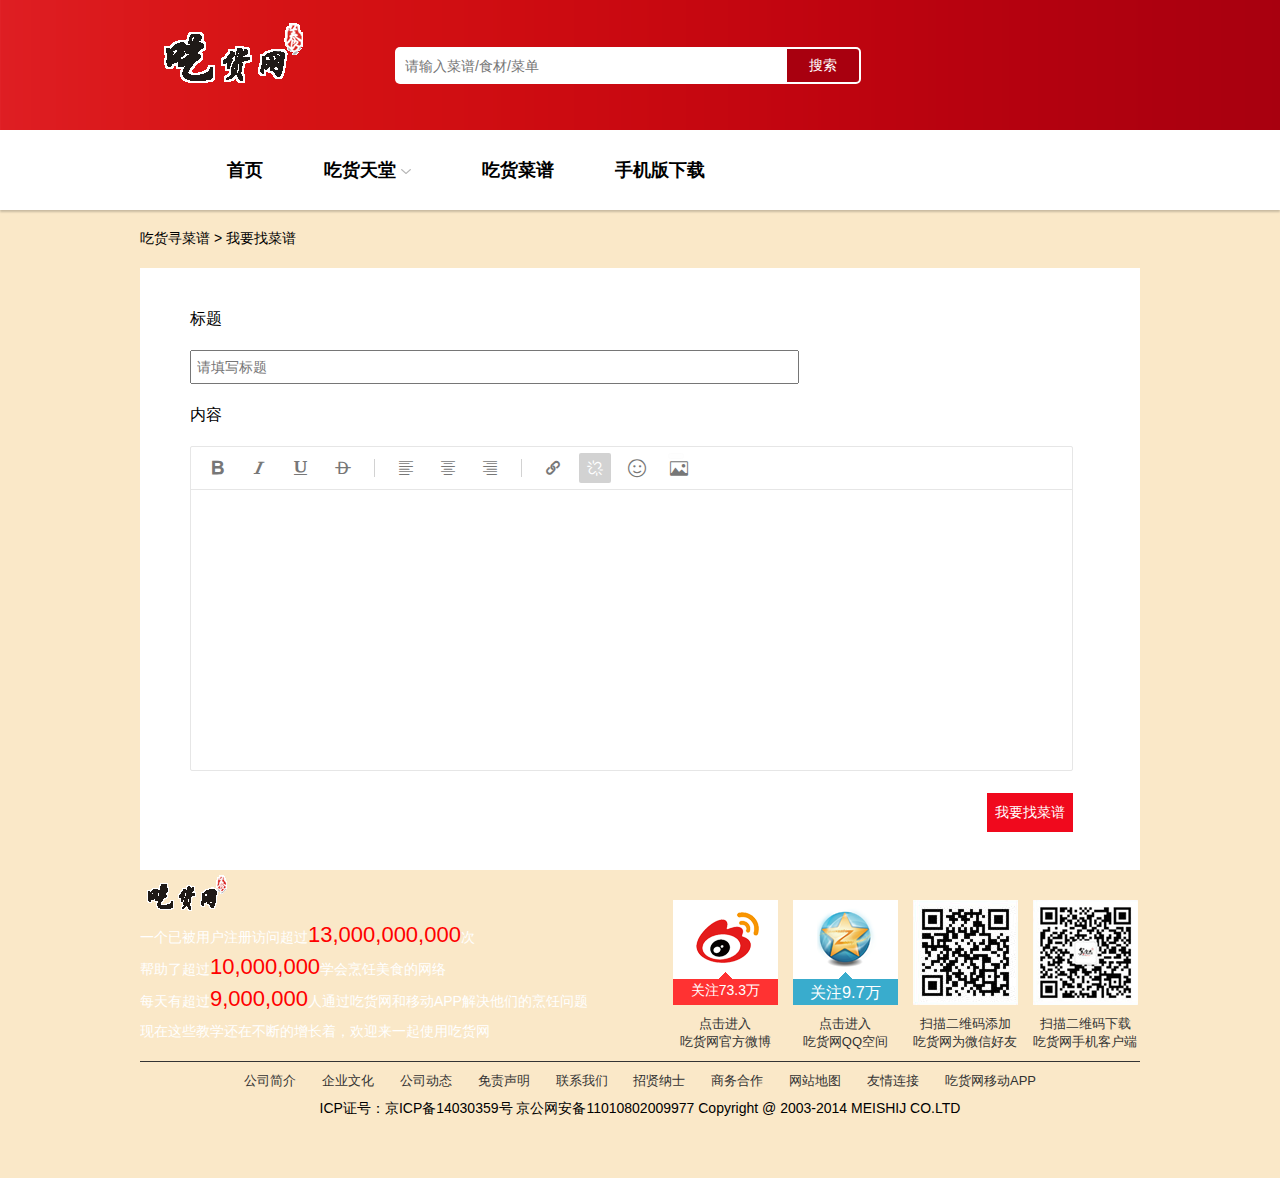
<file: 吃货网/我要找菜谱.html>
<!DOCTYPE html>
<html lang="en">

<head>
    <meta charset="UTF-8">
    <meta http-equiv="X-UA-Compatible" content="IE=edge">
    <meta name="viewport" content="width=device-width, initial-scale=1.0">
    <title>Document</title>
    <link rel="stylesheet" href="./css/all.css">
    <link rel="stylesheet" href="./layui-v2.5.7/layui/css/layui.css">
    <link rel="stylesheet" href="./layui-v2.5.7/layui/css/layui.mobile.css">
    <script src="./js/jquery-3.3.1.min.js"></script>
    <script src="./layui/layui.all.js"></script>
    <script src="./layui/layui.js"></script>
</head>

<body>
    <div class="header">
        <div class="top">
            <div class="inner">
                <div class="logo"><img src="images/logo2.png" alt=""></div>
                <div class="sou">
                    <form action="#">
                        <input type="text" placeholder="请输入菜谱/食材/菜单">
                        <button>搜索</button>
                    </form>
                </div>
            </div>
        </div>
        <div class="navbar-box">
            <ul class="navbar-box-ul">
                <li class="navbar-box-ul-li"><a href="#">首页</a></li>
                <li class="navbar-box-ul-li looktwo"><a href="#">吃货天堂 <span><img src="./images/msj_menuarrow.gif"
                                alt=""></span></a>
                    <div class="navbar-slide">
                        <div class="navbar-slide-top">
                            <h3>家常菜谱</h3>
                            <ul class="navbar-slide-top-ul">
                                <li><a href="#">家常菜</a></li>
                                <li><a href="#">家常菜</a></li>
                                <li><a href="#">家常菜</a></li>
                                <li><a href="#">家常菜</a></li>
                                <li><a href="#">家常菜</a></li>
                                <li><a href="#">家常菜</a></li>
                                <li><a href="#">家常菜</a></li>
                                <li><a href="#">家常菜</a></li>
                                <li><a href="#">家常菜</a></li>
                                <li><a href="#">家常菜</a></li>
                                <li><a href="#">家常菜</a></li>
                                <li><a href="#">家常菜</a></li>
                                <li><a href="#">家常菜</a></li>
                                <li><a href="#">家常菜</a></li>
                                <li><a href="#">家常菜</a></li>
                                <li><a href="#">家常菜</a></li>
                            </ul>
                        </div>
                        <div class="navbar-slide-middle">
                            <div class="navbar-slide-middle__item">
                                <h3>中华菜谱</h3>
                                <ul>
                                    <li><a href="#">川菜</a></li>
                                    <li><a href="#">川菜</a></li>
                                    <li><a href="#">川菜</a></li>
                                    <li><a href="#">川菜</a></li>
                                    <li><a href="#">川菜</a></li>
                                    <li><a href="#">川菜</a></li>
                                    <li><a href="#">川菜</a></li>
                                    <li><a href="#">川菜</a></li>
                                    <li><a href="#">川菜</a></li>
                                </ul>
                            </div>
                            <div class="navbar-slide-middle__item">
                                <h3>中华菜谱</h3>
                                <ul>
                                    <li><a href="#">川菜</a></li>
                                    <li><a href="#">川菜</a></li>
                                    <li><a href="#">川菜</a></li>
                                    <li><a href="#">川菜</a></li>
                                    <li><a href="#">川菜</a></li>
                                    <li><a href="#">川菜</a></li>
                                    <li><a href="#">川菜</a></li>
                                    <li><a href="#">川菜</a></li>
                                    <li><a href="#">川菜</a></li>
                                </ul>
                            </div>
                        </div>
                        <div class="navbar-slide-middle">
                            <div class="navbar-slide-middle__item">
                                <h3>中华菜谱</h3>
                                <ul>
                                    <li><a href="#">川菜</a></li>
                                    <li><a href="#">川菜</a></li>
                                    <li><a href="#">川菜</a></li>
                                    <li><a href="#">川菜</a></li>
                                    <li><a href="#">川菜</a></li>
                                    <li><a href="#">川菜</a></li>
                                    <li><a href="#">川菜</a></li>
                                    <li><a href="#">川菜</a></li>
                                    <li><a href="#">川菜</a></li>
                                </ul>
                            </div>
                            <div class="navbar-slide-middle__item">
                                <h3>中华菜谱</h3>
                                <ul>
                                    <li><a href="#">川菜</a></li>
                                    <li><a href="#">川菜</a></li>
                                    <li><a href="#">川菜</a></li>
                                    <li><a href="#">川菜</a></li>
                                    <li><a href="#">川菜</a></li>
                                    <li><a href="#">川菜</a></li>
                                    <li><a href="#">川菜</a></li>
                                    <li><a href="#">川菜</a></li>
                                    <li><a href="#">川菜</a></li>
                                </ul>
                            </div>
                        </div>
                        <div class="navbar-slide-middle">
                            <div class="navbar-slide-middle__item">
                                <h3>中华菜谱</h3>
                                <ul>
                                    <li><a href="#">川菜</a></li>
                                    <li><a href="#">川菜</a></li>
                                    <li><a href="#">川菜</a></li>
                                    <li><a href="#">川菜</a></li>
                                    <li><a href="#">川菜</a></li>
                                    <li><a href="#">川菜</a></li>
                                    <li><a href="#">川菜</a></li>
                                    <li><a href="#">川菜</a></li>
                                    <li><a href="#">川菜</a></li>
                                </ul>
                            </div>
                            <div class="navbar-slide-middle__item">
                                <h3>中华菜谱</h3>
                                <ul>
                                    <li><a href="#">川菜</a></li>
                                    <li><a href="#">川菜</a></li>
                                    <li><a href="#">川菜</a></li>
                                    <li><a href="#">川菜</a></li>
                                    <li><a href="#">川菜</a></li>
                                    <li><a href="#">川菜</a></li>
                                    <li><a href="#">川菜</a></li>
                                    <li><a href="#">川菜</a></li>
                                    <li><a href="#">川菜</a></li>
                                </ul>
                            </div>
                        </div>
                    </div>
                </li>
                <li class="navbar-box-ul-li"><a href="#">吃货菜谱</a></li>
                <li class="navbar-box-ul-li"><a href="#">手机版下载</a></li>
            </ul>
        </div>
        <!-- <div class="nav">
            <ul class="inner">
                <li><a href="#">首页</a></li>
                <li><a href="#" class="arr">吃货天堂</a></li>
                <li><a href="#">吃货寻菜谱</a></li>
                <li><a href="#">手机版下载</a></li>
            </ul>
        </div> -->
    </div>


    <div class="main">
        <div class="inner">
            <h4>吃货寻菜谱 > 我要找菜谱</h4>
            <div class="boxs">
                <h3>标题</h3>
                <input type="text" placeholder="请填写标题">
                <h3>内容</h3>
                <div class="textbox">
                    <textarea name="" id="demo" style="display: none;"></textarea>
                </div>
                <script>
                    layui.use('layedit', function () {
                        var layedit = layui.layedit;
                        layedit.build('demo'); //建立编辑器
                    });
                </script>
                <button id="right">我要找菜谱</button>
            </div>
        </div>


        <div class="footer">
            <div class="fl">
                <img src="images/logo_f.png" alt="">
                <p>一个已被用户注册访问超过<span>13,000,000,000</span>次</p>
                <p>帮助了超过<span>10,000,000</span>学会烹饪美食的网络</p>
                <p>每天有超过<span>9,000,000</span>人通过吃货网和移动APP解决他们的烹饪问题</p>
                <p>现在这些教学还在不断的增长着，欢迎来一起使用吃货网</p>
            </div>
            <div class="fr">
                <ul>
                    <li>
                        <h4>关注73.3万</h4>
                        <p>点击进入</p>
                        <p>吃货网官方微博</p>
                    </li>
                    <li>
                        <h3>关注9.7万</h3>
                        <p>点击进入</p>
                        <p>吃货网QQ空间</p>
                    </li>
                    <li>
                        <h2></h2>
                        <p>扫描二维码添加</p>
                        <p>吃货网为微信好友</p>
                    </li>
                    <li class="mr0">
                        <h1></h1>
                        <p>扫描二维码下载</p>
                        <p>吃货网手机客户端</p>
                    </li>
                </ul>
            </div>
        </div>


        <div class="foot">
            <a href="#">公司简介</a>
            <a href="#">企业文化</a>
            <a href="#">公司动态</a>
            <a href="#">免责声明</a>
            <a href="#">联系我们</a>
            <a href="#">招贤纳士</a>
            <a href="#">商务合作</a>
            <a href="#">网站地图</a>
            <a href="#">友情连接</a>
            <a href="#">吃货网移动APP</a>
            <p>ICP证号：京ICP备14030359号 京公网安备11010802009977 Copyright @ 2003-2014 MEISHIJ CO.LTD</p>
        </div>
    </div>
</body>

</html>
</file>
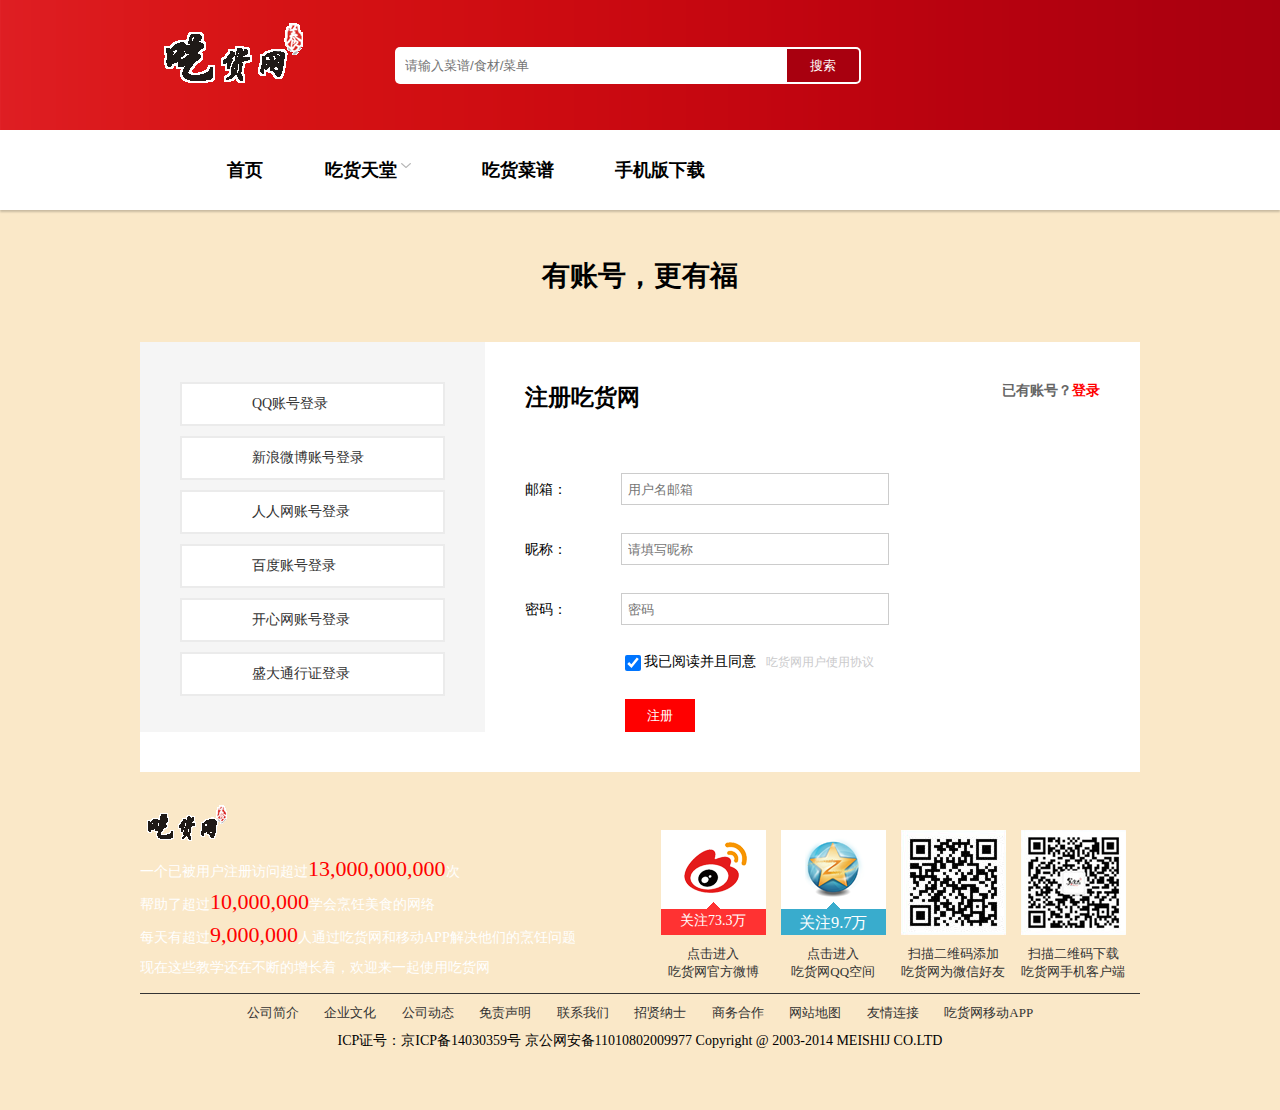
<file: 吃货网/注册.html>
<!DOCTYPE html>
<html lang="en">

<head>
    <meta charset="UTF-8">
    <title>吃货网</title>
    <link rel="stylesheet" href="./css/all.css">
</head>

<body>
    <div class="header">
        <div class="top">
            <div class="inner">
                <div class="logo"><img src="images/logo2.png" alt=""></div>
                <div class="sou">
                    <form action="#">
                        <input type="text" placeholder="请输入菜谱/食材/菜单">
                        <button>搜索</button>
                    </form>
                </div>
            </div>
        </div>


        <div class="navbar-box">
            <ul class="navbar-box-ul">
                <li class="navbar-box-ul-li"><a href="#">首页</a></li>
                <li class="navbar-box-ul-li looktwo"><a href="#">吃货天堂 <span><img src="./images/msj_menuarrow.gif"
                                alt=""></span></a>
                    <div class="navbar-slide">
                        <div class="navbar-slide-top">
                            <h3>家常菜谱</h3>
                            <ul class="navbar-slide-top-ul">
                                <li><a href="#">家常菜</a></li>
                                <li><a href="#">家常菜</a></li>
                                <li><a href="#">家常菜</a></li>
                                <li><a href="#">家常菜</a></li>
                                <li><a href="#">家常菜</a></li>
                                <li><a href="#">家常菜</a></li>
                                <li><a href="#">家常菜</a></li>
                                <li><a href="#">家常菜</a></li>
                                <li><a href="#">家常菜</a></li>
                                <li><a href="#">家常菜</a></li>
                                <li><a href="#">家常菜</a></li>
                                <li><a href="#">家常菜</a></li>
                                <li><a href="#">家常菜</a></li>
                                <li><a href="#">家常菜</a></li>
                                <li><a href="#">家常菜</a></li>
                                <li><a href="#">家常菜</a></li>
                            </ul>
                        </div>
                        <div class="navbar-slide-middle">
                            <div class="navbar-slide-middle__item">
                                <h3>中华菜谱</h3>
                                <ul>
                                    <li><a href="#">川菜</a></li>
                                    <li><a href="#">川菜</a></li>
                                    <li><a href="#">川菜</a></li>
                                    <li><a href="#">川菜</a></li>
                                    <li><a href="#">川菜</a></li>
                                    <li><a href="#">川菜</a></li>
                                    <li><a href="#">川菜</a></li>
                                    <li><a href="#">川菜</a></li>
                                    <li><a href="#">川菜</a></li>
                                </ul>
                            </div>
                            <div class="navbar-slide-middle__item">
                                <h3>中华菜谱</h3>
                                <ul>
                                    <li><a href="#">川菜</a></li>
                                    <li><a href="#">川菜</a></li>
                                    <li><a href="#">川菜</a></li>
                                    <li><a href="#">川菜</a></li>
                                    <li><a href="#">川菜</a></li>
                                    <li><a href="#">川菜</a></li>
                                    <li><a href="#">川菜</a></li>
                                    <li><a href="#">川菜</a></li>
                                    <li><a href="#">川菜</a></li>
                                </ul>
                            </div>
                        </div>
                        <div class="navbar-slide-middle">
                            <div class="navbar-slide-middle__item">
                                <h3>中华菜谱</h3>
                                <ul>
                                    <li><a href="#">川菜</a></li>
                                    <li><a href="#">川菜</a></li>
                                    <li><a href="#">川菜</a></li>
                                    <li><a href="#">川菜</a></li>
                                    <li><a href="#">川菜</a></li>
                                    <li><a href="#">川菜</a></li>
                                    <li><a href="#">川菜</a></li>
                                    <li><a href="#">川菜</a></li>
                                    <li><a href="#">川菜</a></li>
                                </ul>
                            </div>
                            <div class="navbar-slide-middle__item">
                                <h3>中华菜谱</h3>
                                <ul>
                                    <li><a href="#">川菜</a></li>
                                    <li><a href="#">川菜</a></li>
                                    <li><a href="#">川菜</a></li>
                                    <li><a href="#">川菜</a></li>
                                    <li><a href="#">川菜</a></li>
                                    <li><a href="#">川菜</a></li>
                                    <li><a href="#">川菜</a></li>
                                    <li><a href="#">川菜</a></li>
                                    <li><a href="#">川菜</a></li>
                                </ul>
                            </div>
                        </div>
                        <div class="navbar-slide-middle">
                            <div class="navbar-slide-middle__item">
                                <h3>中华菜谱</h3>
                                <ul>
                                    <li><a href="#">川菜</a></li>
                                    <li><a href="#">川菜</a></li>
                                    <li><a href="#">川菜</a></li>
                                    <li><a href="#">川菜</a></li>
                                    <li><a href="#">川菜</a></li>
                                    <li><a href="#">川菜</a></li>
                                    <li><a href="#">川菜</a></li>
                                    <li><a href="#">川菜</a></li>
                                    <li><a href="#">川菜</a></li>
                                </ul>
                            </div>
                            <div class="navbar-slide-middle__item">
                                <h3>中华菜谱</h3>
                                <ul>
                                    <li><a href="#">川菜</a></li>
                                    <li><a href="#">川菜</a></li>
                                    <li><a href="#">川菜</a></li>
                                    <li><a href="#">川菜</a></li>
                                    <li><a href="#">川菜</a></li>
                                    <li><a href="#">川菜</a></li>
                                    <li><a href="#">川菜</a></li>
                                    <li><a href="#">川菜</a></li>
                                    <li><a href="#">川菜</a></li>
                                </ul>
                            </div>
                        </div>
                    </div>
                </li>
                <li class="navbar-box-ul-li"><a href="#">吃货菜谱</a></li>
                <li class="navbar-box-ul-li"><a href="#">手机版下载</a></li>
            </ul>
        </div>
    </div>


    <div class="main">
        <div class="inner">
            <h1>有账号，更有福</h1>
            <div class="box">
                <div class="left">
                    <ul>
                        <li><a href="#">QQ账号登录</a></li>
                        <li><a href="#">新浪微博账号登录</a></li>
                        <li><a href="#">人人网账号登录</a></li>
                        <li><a href="#">百度账号登录</a></li>
                        <li><a href="#">开心网账号登录</a></li>
                        <li><a href="#">盛大通行证登录</a></li>
                    </ul>
                </div>
                <div class="right">
                    <div class="zhuce">
                        <h2>注册吃货网 <span>已有账号？<a href="#">登录</a></span></h2>
                        <ul>
                            <li>邮箱：
                                <input type="text" placeholder="用户名邮箱">
                            </li>
                            <li>昵称：
                                <input type="text" placeholder="请填写昵称">
                            </li>
                            <li>密码：
                                <input type="password" placeholder="密码">
                            </li>
                            <li>
                                <input type="checkbox" checked="checked">我已阅读并且同意<a href="#">吃货网用户使用协议</a>
                            </li>
                            <li>
                                <button>注册</button>
                            </li>
                        </ul>
                    </div>
                </div>
            </div>
        </div>


        <div class="footer">
            <div class="fl">
                <img src="images/logo_f.png" alt="">
                <p>一个已被用户注册访问超过<span>13,000,000,000</span>次</p>
                <p>帮助了超过<span>10,000,000</span>学会烹饪美食的网络</p>
                <p>每天有超过<span>9,000,000</span>人通过吃货网和移动APP解决他们的烹饪问题</p>
                <p>现在这些教学还在不断的增长着，欢迎来一起使用吃货网</p>
            </div>
            <div class="fr">
                <ul>
                    <li>
                        <h4>关注73.3万</h4>
                        <p>点击进入</p>
                        <p>吃货网官方微博</p>
                    </li>
                    <li>
                        <h3>关注9.7万</h3>
                        <p>点击进入</p>
                        <p>吃货网QQ空间</p>
                    </li>
                    <li>
                        <h2></h2>
                        <p>扫描二维码添加</p>
                        <p>吃货网为微信好友</p>
                    </li>
                    <li class="mr0">
                        <h1></h1>
                        <p>扫描二维码下载</p>
                        <p>吃货网手机客户端</p>
                    </li>
                </ul>
            </div>
        </div>

        
        <div class="foot">
            <a href="#">公司简介</a>
            <a href="#">企业文化</a>
            <a href="#">公司动态</a>
            <a href="#">免责声明</a>
            <a href="#">联系我们</a>
            <a href="#">招贤纳士</a>
            <a href="#">商务合作</a>
            <a href="#">网站地图</a>
            <a href="#">友情连接</a>
            <a href="#">吃货网移动APP</a>
            <p>ICP证号：京ICP备14030359号 京公网安备11010802009977 Copyright @ 2003-2014 MEISHIJ CO.LTD</p>
        </div>
    </div>
</body>

</html>
</file>
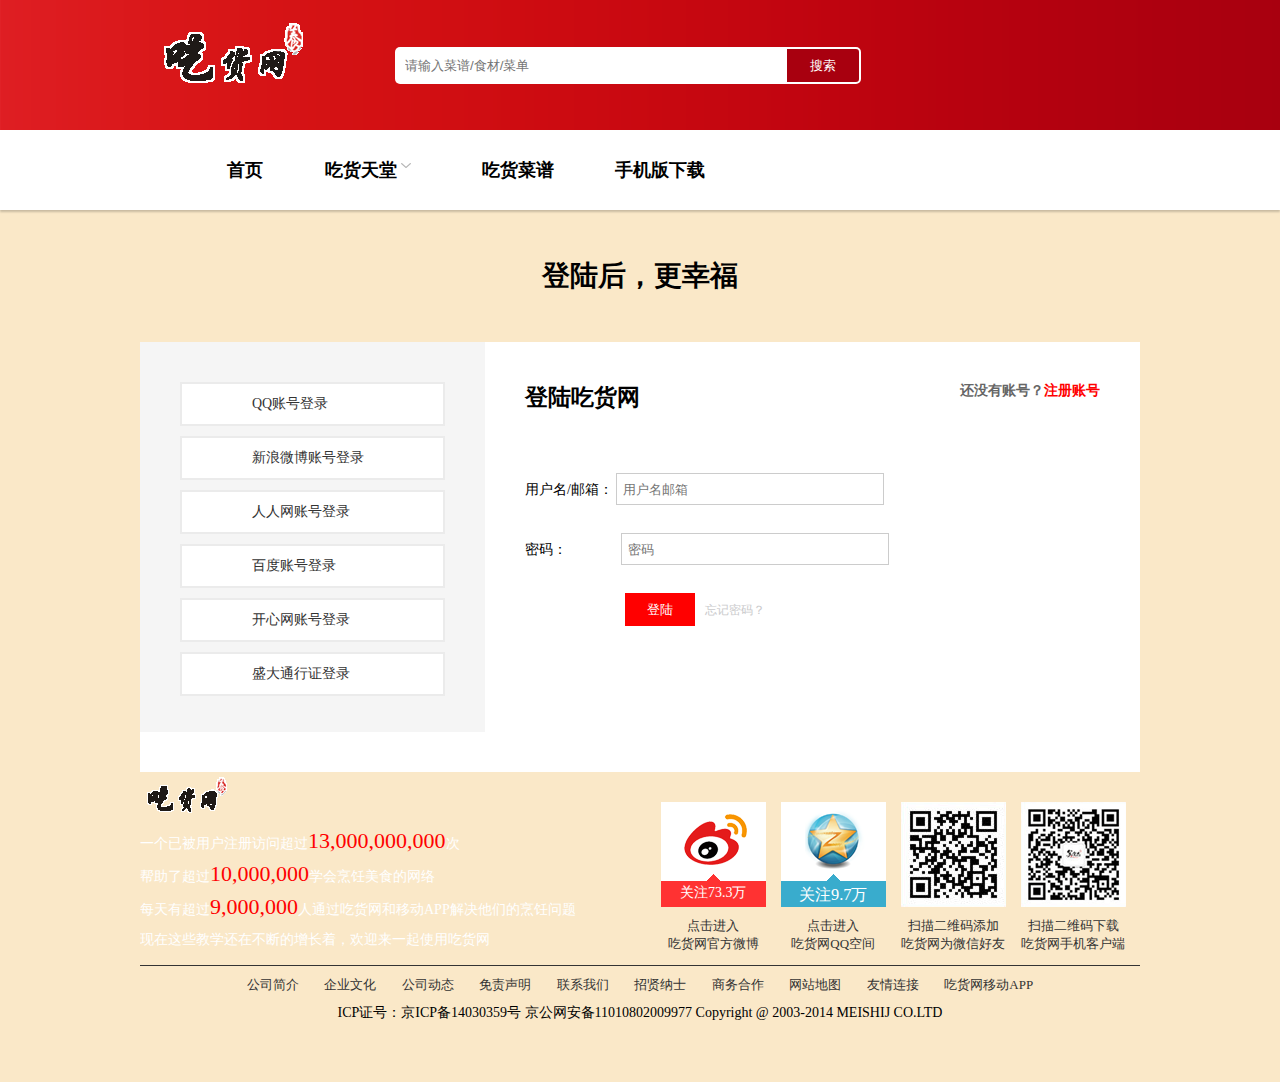
<file: 吃货网/登陆.html>
<!DOCTYPE html>
<html lang="en">

<head>
    <meta charset="UTF-8">
    <meta http-equiv="X-UA-Compatible" content="IE=edge">
    <meta name="viewport" content="width=device-width, initial-scale=1.0">
    <title>Document</title>
    <link rel="stylesheet" href="./css/all.css">
</head>

<body>
    <div class="header">
        <div class="top">
            <div class="inner">
                <div class="logo"><img src="images/logo2.png" alt=""></div>
                <div class="sou">
                    <form action="#">
                        <input type="text" placeholder="请输入菜谱/食材/菜单">
                        <button>搜索</button>
                    </form>
                </div>
            </div>
        </div>


        <div class="navbar-box">
            <ul class="navbar-box-ul">
                <li class="navbar-box-ul-li"><a href="#">首页</a></li>
                <li class="navbar-box-ul-li looktwo"><a href="#">吃货天堂 <span><img src="./images/msj_menuarrow.gif"
                                alt=""></span></a>
                    <div class="navbar-slide">
                        <div class="navbar-slide-top">
                            <h3>家常菜谱</h3>
                            <ul class="navbar-slide-top-ul">
                                <li><a href="#">家常菜</a></li>
                                <li><a href="#">家常菜</a></li>
                                <li><a href="#">家常菜</a></li>
                                <li><a href="#">家常菜</a></li>
                                <li><a href="#">家常菜</a></li>
                                <li><a href="#">家常菜</a></li>
                                <li><a href="#">家常菜</a></li>
                                <li><a href="#">家常菜</a></li>
                                <li><a href="#">家常菜</a></li>
                                <li><a href="#">家常菜</a></li>
                                <li><a href="#">家常菜</a></li>
                                <li><a href="#">家常菜</a></li>
                                <li><a href="#">家常菜</a></li>
                                <li><a href="#">家常菜</a></li>
                                <li><a href="#">家常菜</a></li>
                                <li><a href="#">家常菜</a></li>
                            </ul>
                        </div>
                        <div class="navbar-slide-middle">
                            <div class="navbar-slide-middle__item">
                                <h3>中华菜谱</h3>
                                <ul>
                                    <li><a href="#">川菜</a></li>
                                    <li><a href="#">川菜</a></li>
                                    <li><a href="#">川菜</a></li>
                                    <li><a href="#">川菜</a></li>
                                    <li><a href="#">川菜</a></li>
                                    <li><a href="#">川菜</a></li>
                                    <li><a href="#">川菜</a></li>
                                    <li><a href="#">川菜</a></li>
                                    <li><a href="#">川菜</a></li>
                                </ul>
                            </div>
                            <div class="navbar-slide-middle__item">
                                <h3>中华菜谱</h3>
                                <ul>
                                    <li><a href="#">川菜</a></li>
                                    <li><a href="#">川菜</a></li>
                                    <li><a href="#">川菜</a></li>
                                    <li><a href="#">川菜</a></li>
                                    <li><a href="#">川菜</a></li>
                                    <li><a href="#">川菜</a></li>
                                    <li><a href="#">川菜</a></li>
                                    <li><a href="#">川菜</a></li>
                                    <li><a href="#">川菜</a></li>
                                </ul>
                            </div>
                        </div>
                        <div class="navbar-slide-middle">
                            <div class="navbar-slide-middle__item">
                                <h3>中华菜谱</h3>
                                <ul>
                                    <li><a href="#">川菜</a></li>
                                    <li><a href="#">川菜</a></li>
                                    <li><a href="#">川菜</a></li>
                                    <li><a href="#">川菜</a></li>
                                    <li><a href="#">川菜</a></li>
                                    <li><a href="#">川菜</a></li>
                                    <li><a href="#">川菜</a></li>
                                    <li><a href="#">川菜</a></li>
                                    <li><a href="#">川菜</a></li>
                                </ul>
                            </div>
                            <div class="navbar-slide-middle__item">
                                <h3>中华菜谱</h3>
                                <ul>
                                    <li><a href="#">川菜</a></li>
                                    <li><a href="#">川菜</a></li>
                                    <li><a href="#">川菜</a></li>
                                    <li><a href="#">川菜</a></li>
                                    <li><a href="#">川菜</a></li>
                                    <li><a href="#">川菜</a></li>
                                    <li><a href="#">川菜</a></li>
                                    <li><a href="#">川菜</a></li>
                                    <li><a href="#">川菜</a></li>
                                </ul>
                            </div>
                        </div>
                        <div class="navbar-slide-middle">
                            <div class="navbar-slide-middle__item">
                                <h3>中华菜谱</h3>
                                <ul>
                                    <li><a href="#">川菜</a></li>
                                    <li><a href="#">川菜</a></li>
                                    <li><a href="#">川菜</a></li>
                                    <li><a href="#">川菜</a></li>
                                    <li><a href="#">川菜</a></li>
                                    <li><a href="#">川菜</a></li>
                                    <li><a href="#">川菜</a></li>
                                    <li><a href="#">川菜</a></li>
                                    <li><a href="#">川菜</a></li>
                                </ul>
                            </div>
                            <div class="navbar-slide-middle__item">
                                <h3>中华菜谱</h3>
                                <ul>
                                    <li><a href="#">川菜</a></li>
                                    <li><a href="#">川菜</a></li>
                                    <li><a href="#">川菜</a></li>
                                    <li><a href="#">川菜</a></li>
                                    <li><a href="#">川菜</a></li>
                                    <li><a href="#">川菜</a></li>
                                    <li><a href="#">川菜</a></li>
                                    <li><a href="#">川菜</a></li>
                                    <li><a href="#">川菜</a></li>
                                </ul>
                            </div>
                        </div>
                    </div>
                </li>
                <li class="navbar-box-ul-li"><a href="#">吃货菜谱</a></li>
                <li class="navbar-box-ul-li"><a href="#">手机版下载</a></li>
            </ul>
        </div>
    </div>


    <div class="main">
        <div class="inner">
            <h1>登陆后，更幸福</h1>
            <div class="box">
                <div class="left">
                    <ul>
                        <li><a href="#">QQ账号登录</a></li>
                        <li><a href="#">新浪微博账号登录</a></li>
                        <li><a href="#">人人网账号登录</a></li>
                        <li><a href="#">百度账号登录</a></li>
                        <li><a href="#">开心网账号登录</a></li>
                        <li><a href="#">盛大通行证登录</a></li>
                    </ul>
                </div>
                <div class="right">
                    <div class="zhuce">
                        <h2>登陆吃货网 <span>还没有账号？<a href="#">注册账号</a></span></h2>
                        <ul>
                            <li>用户名/邮箱：
                                <input type="text" placeholder="用户名邮箱" id="left">
                            </li>
                            <li>密码：
                                <input type="password" placeholder="密码">
                            </li>
                            <li>
                                <button>登陆</button><a href="#">忘记密码？</a>
                            </li>
                        </ul>
                    </div>
                </div>
            </div>
        </div>


        <div class="footer">
            <div class="fl">
                <img src="images/logo_f.png" alt="">
                <p>一个已被用户注册访问超过<span>13,000,000,000</span>次</p>
                <p>帮助了超过<span>10,000,000</span>学会烹饪美食的网络</p>
                <p>每天有超过<span>9,000,000</span>人通过吃货网和移动APP解决他们的烹饪问题</p>
                <p>现在这些教学还在不断的增长着，欢迎来一起使用吃货网</p>
            </div>
            <div class="fr">
                <ul>
                    <li>
                        <h4>关注73.3万</h4>
                        <p>点击进入</p>
                        <p>吃货网官方微博</p>
                    </li>
                    <li>
                        <h3>关注9.7万</h3>
                        <p>点击进入</p>
                        <p>吃货网QQ空间</p>
                    </li>
                    <li>
                        <h2></h2>
                        <p>扫描二维码添加</p>
                        <p>吃货网为微信好友</p>
                    </li>
                    <li class="mr0">
                        <h1></h1>
                        <p>扫描二维码下载</p>
                        <p>吃货网手机客户端</p>
                    </li>
                </ul>
            </div>
        </div>

        
        <div class="foot">
            <a href="#">公司简介</a>
            <a href="#">企业文化</a>
            <a href="#">公司动态</a>
            <a href="#">免责声明</a>
            <a href="#">联系我们</a>
            <a href="#">招贤纳士</a>
            <a href="#">商务合作</a>
            <a href="#">网站地图</a>
            <a href="#">友情连接</a>
            <a href="#">吃货网移动APP</a>
            <p>ICP证号：京ICP备14030359号 京公网安备11010802009977 Copyright @ 2003-2014 MEISHIJ CO.LTD</p>
        </div>
    </div>
</body>

</html>
</file>
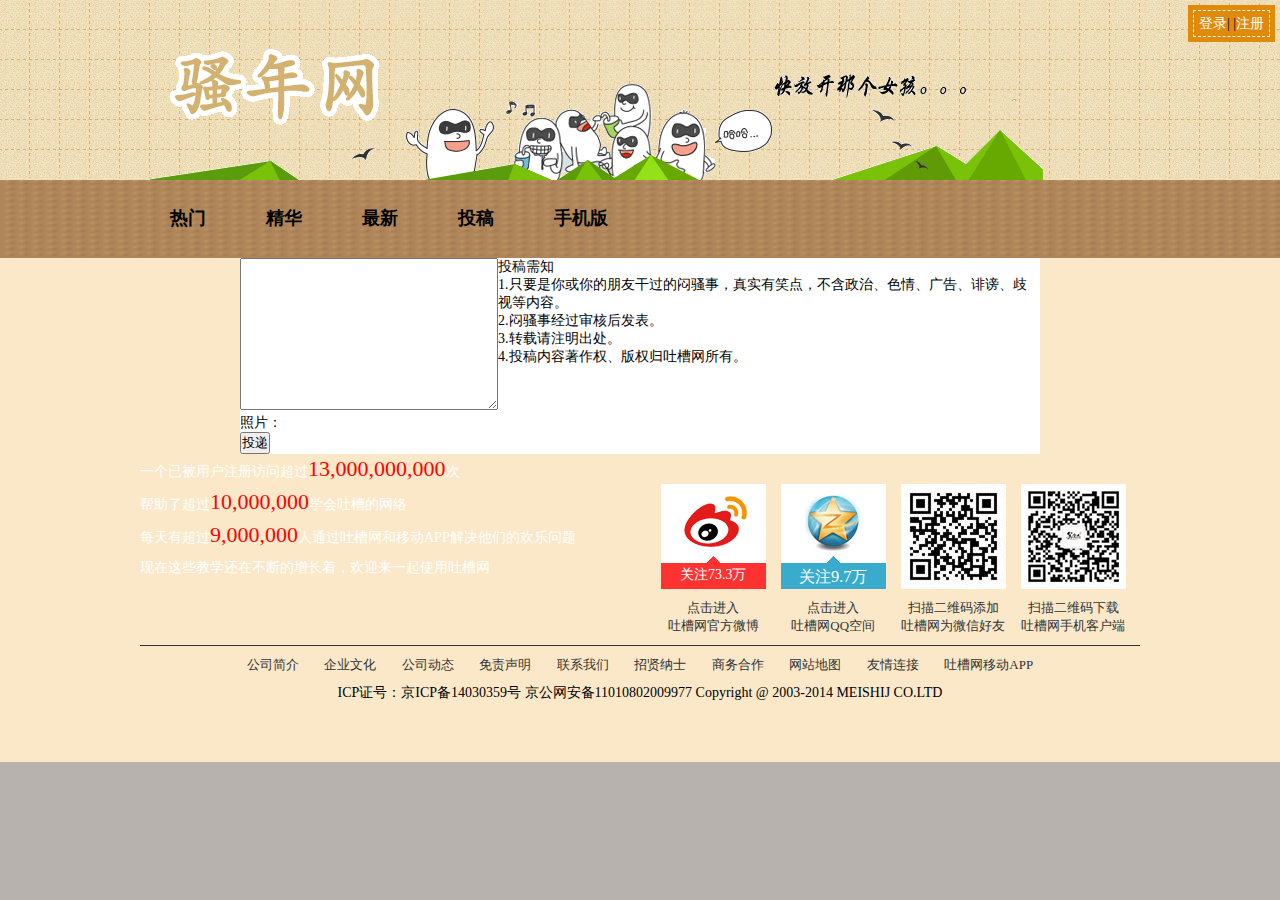
<file: 吐槽网/吐槽网/投稿.html>
<!DOCTYPE html>
<html lang="en">

<head>
    <meta charset="UTF-8">
    <title>吐槽网</title>
    <link rel="stylesheet" href="css/css.css">
</head>

<body>
    <div class="header">
        <div class="top">
            <img src="./img/web_logo.png" alt="">
            <div class="LR">
                <a href="#">登录</a>|
                |<a href="#">注册</a>
            </div>
        </div>
        <div class="nav">
            <ul class="inner">
                <li><a href="#">热门</a></li>
                <li><a href="#">精华</a></li>
                <li><a href="#">最新</a></li>
                <li><a href="#">投稿</a></li>
                <li><a href="#">手机版</a></li>
            </ul>
        </div>
    </div>
    <div class="main">
        <div class="inner">
            <div class="post grid">
                <div class="leftpost grid-cell--2">
                    <textarea name="" id="" cols="30" rows="10"></textarea>
                    <p>照片：</p>
                    <input type="button" value="投递">
                </div>
                <div class="rightpost grid-cell--1">
                    <ul>
                        <li>投稿需知</li>
                        <li>1.只要是你或你的朋友干过的闷骚事，真实有笑点，不含政治、色情、广告、诽谤、歧视等内容。</li>
                        <li>2.闷骚事经过审核后发表。</li>
                        <li>3.转载请注明出处。</li>
                        <li>4.投稿内容著作权、版权归吐槽网所有。</li>
                    </ul>
                </div>
                
            </div>
        </div>
        <div class="footer">
            <div class="fl">
                <p>一个已被用户注册访问超过<span>13,000,000,000</span>次</p>
                <p>帮助了超过<span>10,000,000</span>学会吐槽的网络</p>
                <p>每天有超过<span>9,000,000</span>人通过吐槽网和移动APP解决他们的欢乐问题</p>
                <p>现在这些教学还在不断的增长着，欢迎来一起使用吐槽网</p>
            </div>
            <div class="fr">
                <ul>
                    <li>
                        <h4>关注73.3万</h4>
                        <p>点击进入</p>
                        <p>吐槽网官方微博</p>
                    </li>
                    <li>
                        <h3>关注9.7万</h3>
                        <p>点击进入</p>
                        <p>吐槽网QQ空间</p>
                    </li>
                    <li>
                        <h2></h2>
                        <p>扫描二维码添加</p>
                        <p>吐槽网为微信好友</p>
                    </li>
                    <li class="mr0">
                        <h1></h1>
                        <p>扫描二维码下载</p>
                        <p>吐槽网手机客户端</p>
                    </li>
                </ul>
            </div>
        </div>
        <div class="foot">
            <a href="#">公司简介</a>
            <a href="#">企业文化</a>
            <a href="#">公司动态</a>
            <a href="#">免责声明</a>
            <a href="#">联系我们</a>
            <a href="#">招贤纳士</a>
            <a href="#">商务合作</a>
            <a href="#">网站地图</a>
            <a href="#">友情连接</a>
            <a href="#">吐槽网移动APP</a>
            <p>ICP证号：京ICP备14030359号 京公网安备11010802009977 Copyright @ 2003-2014 MEISHIJ CO.LTD</p>
        </div>
    </div>
</body>

</html>
</file>
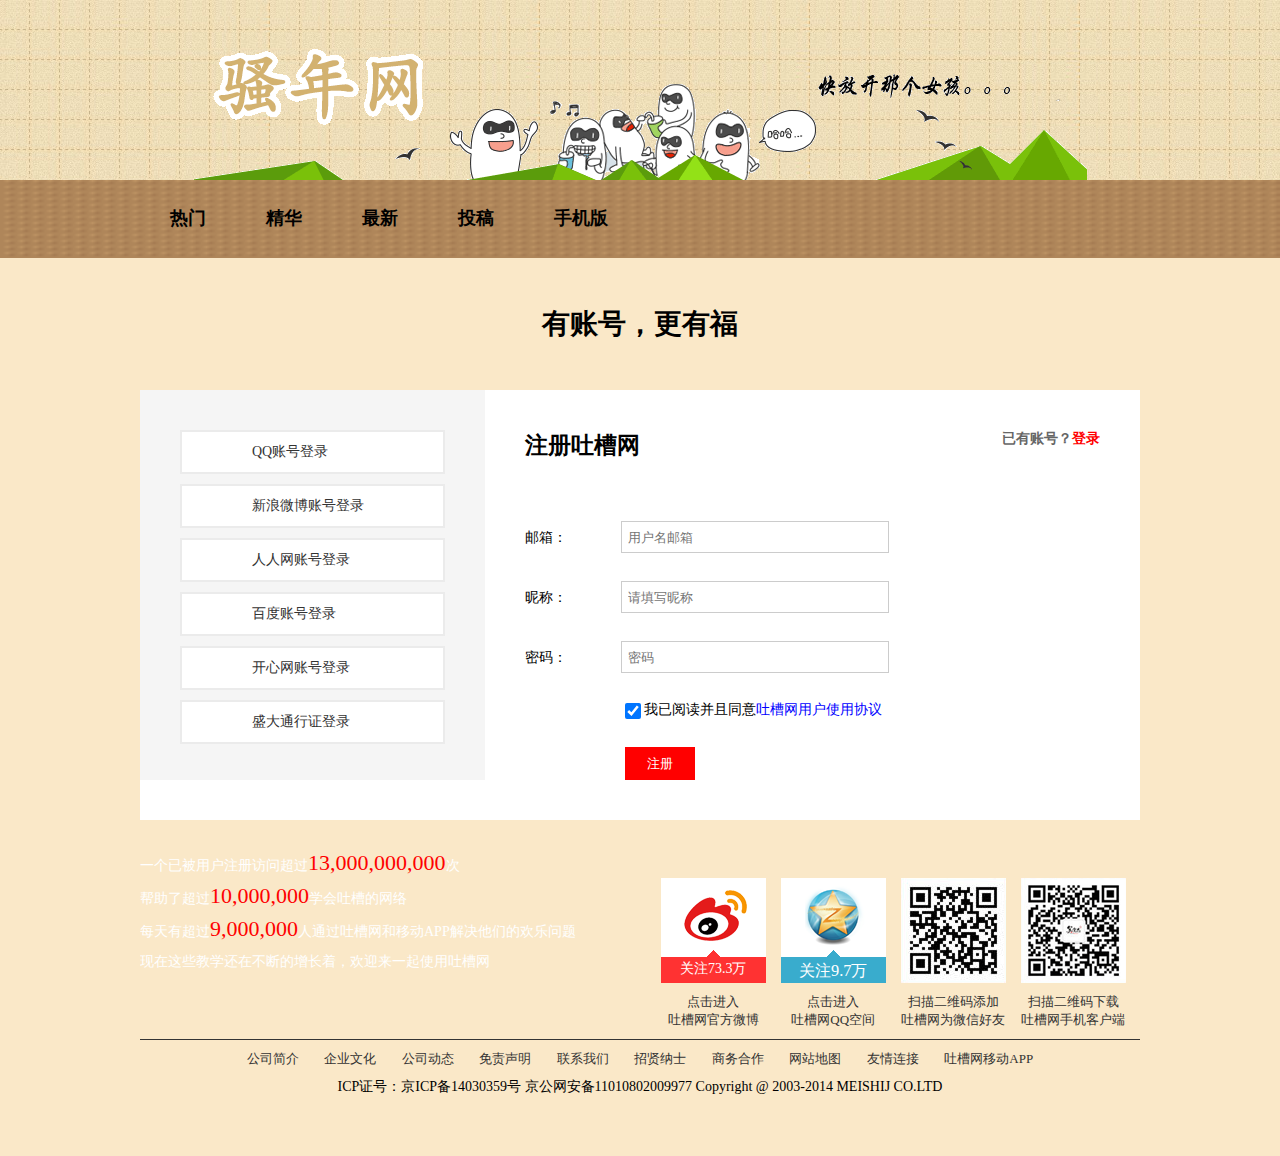
<file: 吐槽网/吐槽网/注册.html>
<!DOCTYPE html>
<html lang="en">

<head>
    <meta charset="UTF-8">
    <title>吐槽网</title>
    <link rel="stylesheet" href="css/css.css">
</head>

<body>
    <div class="header">
        <div class="top">
            <img src="./img/web_logo.png" alt="">
        </div>
        <div class="nav">
            <ul class="inner">
                <li><a href="#">热门</a></li>
                <li><a href="#">精华</a></li>
                <li><a href="#">最新</a></li>
                <li><a href="#">投稿</a></li>
                <li><a href="#">手机版</a></li>
            </ul>
        </div>
    </div>
    <div class="main">
        <div class="inner">
            <h1>有账号，更有福</h1>
            <div class="box">
                <div class="left">
                    <ul>
                        <li><a href="#">QQ账号登录</a></li>
                        <li><a href="#">新浪微博账号登录</a></li>
                        <li><a href="#">人人网账号登录</a></li>
                        <li><a href="#">百度账号登录</a></li>
                        <li><a href="#">开心网账号登录</a></li>
                        <li><a href="#">盛大通行证登录</a></li>
                    </ul>
                </div>
                <div class="right">
                    <div class="zhuce">
                        <h2>注册吐槽网 <span>已有账号？<a href="#">登录</a></span></h2>
                        <ul>
                            <li>邮箱：
                                <input type="text" placeholder="用户名邮箱">
                            </li>
                            <li>昵称：
                                <input type="text" placeholder="请填写昵称">
                            </li>
                            <li>密码：
                                <input type="password" placeholder="密码">
                            </li>
                            <li>
                                <input type="checkbox" checked="checked">我已阅读并且同意<a href="#">吐槽网用户使用协议</a>
                            </li>
                            <li>
                                <button>注册</button>
                            </li>
                        </ul>
                    </div>
                </div>
            </div>
        </div>
        <div class="footer">
            <div class="fl">
                <p>一个已被用户注册访问超过<span>13,000,000,000</span>次</p>
                <p>帮助了超过<span>10,000,000</span>学会吐槽的网络</p>
                <p>每天有超过<span>9,000,000</span>人通过吐槽网和移动APP解决他们的欢乐问题</p>
                <p>现在这些教学还在不断的增长着，欢迎来一起使用吐槽网</p>
            </div>
            <div class="fr">
                <ul>
                    <li>
                        <h4>关注73.3万</h4>
                        <p>点击进入</p>
                        <p>吐槽网官方微博</p>
                    </li>
                    <li>
                        <h3>关注9.7万</h3>
                        <p>点击进入</p>
                        <p>吐槽网QQ空间</p>
                    </li>
                    <li>
                        <h2></h2>
                        <p>扫描二维码添加</p>
                        <p>吐槽网为微信好友</p>
                    </li>
                    <li class="mr0">
                        <h1></h1>
                        <p>扫描二维码下载</p>
                        <p>吐槽网手机客户端</p>
                    </li>
                </ul>
            </div>
        </div>
        <div class="foot">
            <a href="#">公司简介</a>
            <a href="#">企业文化</a>
            <a href="#">公司动态</a>
            <a href="#">免责声明</a>
            <a href="#">联系我们</a>
            <a href="#">招贤纳士</a>
            <a href="#">商务合作</a>
            <a href="#">网站地图</a>
            <a href="#">友情连接</a>
            <a href="#">吐槽网移动APP</a>
            <p>ICP证号：京ICP备14030359号 京公网安备11010802009977 Copyright @ 2003-2014 MEISHIJ CO.LTD</p>
        </div>
    </div>
</body>

</html>
</file>
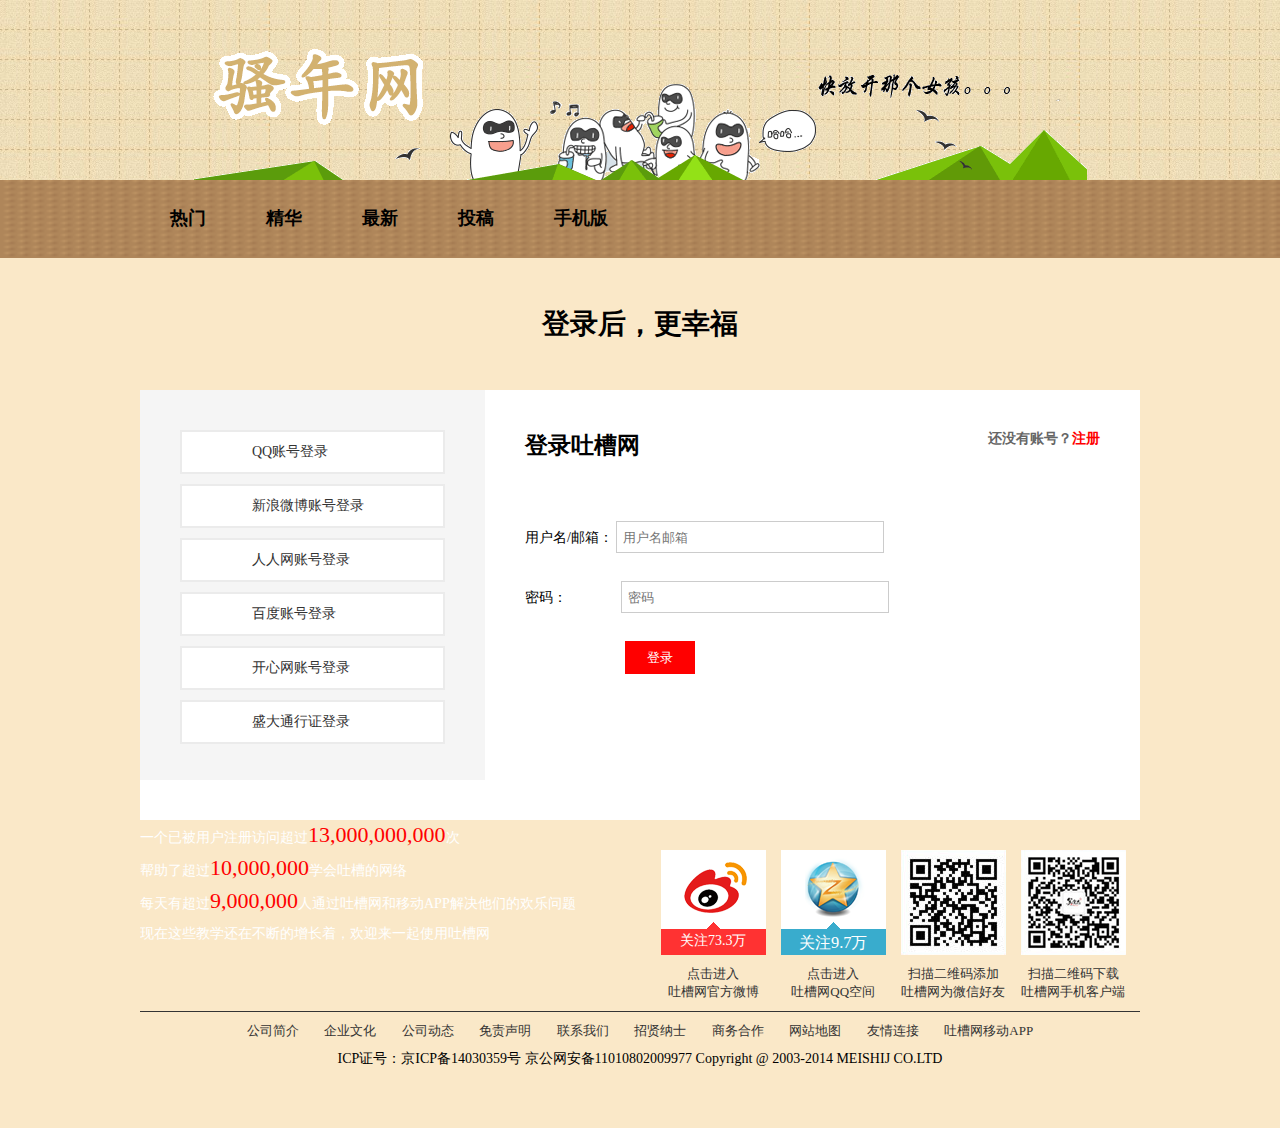
<file: 吐槽网/吐槽网/登录.html>
<!DOCTYPE html>
<html lang="en">

<head>
    <meta charset="UTF-8">
    <title>吐槽网</title>
    <link rel="stylesheet" href="css/css.css">
</head>

<body>
    <div class="header">
        <div class="top">
            <img src="./img/web_logo.png" alt="">
        </div>
        <div class="nav">
            <ul class="inner">
                <li><a href="#">热门</a></li>
                <li><a href="#">精华</a></li>
                <li><a href="#">最新</a></li>
                <li><a href="#">投稿</a></li>
                <li><a href="#">手机版</a></li>
            </ul>
        </div>
    </div>
    <div class="main">
        <div class="inner">
            <h1>登录后，更幸福</h1>
            <div class="box">
                <div class="left">
                    <ul>
                        <li><a href="#">QQ账号登录</a></li>
                        <li><a href="#">新浪微博账号登录</a></li>
                        <li><a href="#">人人网账号登录</a></li>
                        <li><a href="#">百度账号登录</a></li>
                        <li><a href="#">开心网账号登录</a></li>
                        <li><a href="#">盛大通行证登录</a></li>
                    </ul>
                </div>
                <div class="right">
                    <div class="zhuce">
                        <h2>登录吐槽网 <span>还没有账号？<a href="#">注册</a></span></h2>
                        <ul>
                            <li>用户名/邮箱：
                                <input type="text" placeholder="用户名邮箱" id="inputkey">
                            </li>
                            <li>密码：
                                <input type="password" placeholder="密码">
                            </li>
                            <li>
                                <button>登录</button>
                            </li>
                        </ul>
                    </div>
                </div>
            </div>
        </div>
        <div class="footer">
            <div class="fl">
                <p>一个已被用户注册访问超过<span>13,000,000,000</span>次</p>
                <p>帮助了超过<span>10,000,000</span>学会吐槽的网络</p>
                <p>每天有超过<span>9,000,000</span>人通过吐槽网和移动APP解决他们的欢乐问题</p>
                <p>现在这些教学还在不断的增长着，欢迎来一起使用吐槽网</p>
            </div>
            <div class="fr">
                <ul>
                    <li>
                        <h4>关注73.3万</h4>
                        <p>点击进入</p>
                        <p>吐槽网官方微博</p>
                    </li>
                    <li>
                        <h3>关注9.7万</h3>
                        <p>点击进入</p>
                        <p>吐槽网QQ空间</p>
                    </li>
                    <li>
                        <h2></h2>
                        <p>扫描二维码添加</p>
                        <p>吐槽网为微信好友</p>
                    </li>
                    <li class="mr0">
                        <h1></h1>
                        <p>扫描二维码下载</p>
                        <p>吐槽网手机客户端</p>
                    </li>
                </ul>
            </div>
        </div>
        <div class="foot">
            <a href="#">公司简介</a>
            <a href="#">企业文化</a>
            <a href="#">公司动态</a>
            <a href="#">免责声明</a>
            <a href="#">联系我们</a>
            <a href="#">招贤纳士</a>
            <a href="#">商务合作</a>
            <a href="#">网站地图</a>
            <a href="#">友情连接</a>
            <a href="#">吐槽网移动APP</a>
            <p>ICP证号：京ICP备14030359号 京公网安备11010802009977 Copyright @ 2003-2014 MEISHIJ CO.LTD</p>
        </div>
    </div>
</body>

</html>
</file>
<file: 吃货网/css/all.css>
* {
    margin: 0;
    padding: 0;
}

body {
    font-family: "微软雅黑";
    font-size: 14px;
}

.header {
    width: 100%;
    height: 210px;
}

ul {
    list-style: none;
}

a {
    text-decoration: none;
}

.top {
    height: 130px;
    background: url(../images/header_bg.png) repeat-y;
}

.inner {
    width: 1000px;
    margin: 0 auto;
    position: relative;
}

.sou {
    position: absolute;
    left: 255px;
    top: 47px;
}

.sou input {
    width: 370px;
    height: 37px;
    border: none;
    border-radius: 5px 0 0 5px;
    padding: 0 10px;
    float: left;
}

.sou button {
    float: left;
    border: 2px solid #fff;
    background: #a8000f;
    height: 37px;
    width: 76px;
    color: #fff;
    border-radius: 0 5px 5px 0;
}

.nav li {
    float: left;
}

.nav {
    height: 78px;
    box-shadow: 0 2px 2px rgba(0, 0, 0, .2)
}

.nav li {
    height: 77px;
    line-height: 77px;
}

.nav li a {
    color: #000;
    padding: 0 30px;
    font-size: 18px;
    font-weight: bold;
}

.nav li a:hover {
    color: #f00
}

.arr {
    background: url(../images/msj_menuarrow.gif) right center no-repeat;
}



/* 我要找菜谱 */
.navbar-box {
    width: 100%;
    height: 80px;
    position: absolute;
    z-index: 5;
    box-shadow: 0 2px 2px rgb(0 0 0 / 20%);
}

.navbar-box .navbar-box-ul {
    margin-left: 13%;
    width: 600px;
    display: flex;
    justify-content: space-evenly;
    position: relative;
    top: 28px;

}

.navbar-box .navbar-box-ul>li {
    float: left;
    height: 50px;
}
.navbar-box-ul-li span{
    position: relative;
    top: -8px;
}
.navbar-box .navbar-box-ul-li>a {
    color: #000;
    font-size: 18px;
    font-weight: bold;
    display: inline-block;
}
.navbar-box .navbar-box-ul-li>a:hover{
    color: red;
}

/* 二级菜单 */

.navbar-slide {
    left: 50px;
    position: absolute;
    top: 52px;
    padding: 15px;
    display: none;
}

.looktwo:hover .navbar-slide {
    display: block;
    background: white;
    box-shadow: 0px 3px 5px #ccc;
}

.navbar-slide-top {
    display: flex;
    flex-direction: column;
    height: 80px;
    justify-content: space-evenly;
}

.navbar-slide h3 {
    color: red;

}

.navbar-slide-top-ul {
    width: 900px;
    display: flex;
    justify-content: space-evenly;
}

.navbar-slide-top-ul a {
    color: #666;
    font-size: 13px;
    cursor: pointer;
}

.navbar-slide-middle {
    display: flex;
    justify-content: space-between;
}

.navbar-slide-middle__item:nth-child(2) {
    margin-left: 20px;
}

.navbar-slide-middle__item ul {
    display: flex;
    justify-content: flex-start;
}

.navbar-slide-middle__item li {
    padding: 0px 5px;
    cursor: pointer;
}

.navbar-slide-middle__item a {
    color: #666;
    font-size: 13px;
}




.main {
    background: #fae8c8;
}

h1 {
    text-align: center;
    padding: 47px 0;
}

.box {
    height: 430px;
    background: #fff;
}


.inner h4 {
    text-align: left;
    padding: 20px 0;
}

.boxs {
    height: 582px;
    background: #fff;
    padding-left: 50px;
    padding-top: 20px;
}

.boxs h3 {
    margin-top: 20px;
    margin-bottom: 20px;
}

.boxs input {
    width: 600px;
    height: 30px;
    padding-left: 5px;
    outline: none;
}

.boxs textarea {
    outline: none;
}

#right {
    float: right;
    border: 2px solid #fff;
    background: #f0091d;
    height: 43px;
    width: 90px;
    color: #fff;
    margin-right: 65px;
    margin-top: 20px;
}

.textbox {
    width: 883px;
}



.left {
    float: left;
    width: 265px;
    height: 310px;
    background: #f5f5f5;
    padding: 40px;
}

.left li {
    border: 2px solid #ebebeb;
    width: 191px;
    height: 40px;
    line-height: 40px;
    background: #fff;
    padding-left: 70px;
    margin-bottom: 10px;
}

.left li a {
    color: #333;
}

.left li a:hover {
    font-weight: 700;
}

.right {
    float: right;
    width: 575px;
    padding: 40px;
}

.right h2 {
    font-size: 23px;
    margin-bottom: 60px;
}

.right h2 span {
    float: right;
    font-size: 14px;
    color: #666;
}

.right h2 span a {
    color: red;
}

.zhuce li {
    margin-bottom: 28px;
}

.zhuce input {
    width: 260px;
    height: 30px;
    outline: none;
    padding-left: 6px;
    margin-left: 50px;
    border: 1px solid #ccc;
}

.zhuce ul li input[type="checkbox"] {
    width: 16px;
    height: 16px;
    margin-left: 100px;
    vertical-align: middle;
    margin-right: 3px;
}

#left{
    margin-left: 0px;
}

.zhuce ul li a {
    color: #cacacc;
    margin-left: 10px;
    font-size: 12px;
}

.zhuce ul li a:hover{
    color: red;
}

.zhuce ul li button {
    width: 70px;
    height: 33px;
    background-color: red;
    color: white;
    line-height: 30px;
    text-align: center;
    border: 0;
    margin-left: 100px;
    cursor: pointer;
}





.footer {
    width: 1000px;
    margin: 0 auto;
    overflow: hidden;
    border-bottom: 1px solid #333;
    padding-bottom: 10px;
}

.fl {
    float: left;
}

.fl p {
    color: white;
    line-height: 30px;
}

.fl p span {
    color: red;
    font-size: 22px;
}

.fr {
    float: left;
    overflow: hidden;
    margin-left: 85px;
}

.fr ul li {
    float: left;
    margin-right: 15px;
    margin-top: 30px;
}

.fr ul li h4 {
    display: block;
    width: 105px;
    height: 23px;
    background: url(../images/f1.png);
    margin-bottom: 10px;
    text-align: center;
    color: white;
    padding-top: 82px;
    font-weight: 400;
}

.fr ul li h3 {
    display: block;
    width: 105px;
    height: 23px;
    background: url(../images/f2.png);
    margin-bottom: 10px;
    text-align: center;
    color: white;
    padding-top: 82px;
    font-weight: 400;
}

.fr ul li h2 {
    display: block;
    width: 105px;
    height: 105px;
    background: url(../images/f3.png);
    margin-bottom: 10px;
}

.fr ul li h1 {
    display: block;
    width: 105px;
    height: 105px;
    background: url(../images/f4.png);
    padding: 0;
    margin-bottom: 10px;
}

.fr ul li p {
    width: 105px;
    font-size: 13px;
    color: #333;
    text-align: center;
}

.fr .mr0 {
    margin-right: 0;
}

.foot {
    text-align: center;
    padding-top: 10px;
    padding-bottom: 60px;
}

.foot a {
    color: #333;
    margin: 0 11px;
    text-decoration: none;
    font-size: 13px;
}

.foot a:hover {
    color: red;
}

.foot p {
    margin-top: 10px;
}
</file>
<file: 吃货网/layui-v2.5.7/layui/css/layui.css>
/** layui-v2.5.7 MIT License */
 .layui-inline,img{display:inline-block;vertical-align:middle}h1,h2,h3,h4,h5,h6{font-weight:400}.layui-edge,.layui-header,.layui-inline,.layui-main{position:relative}.layui-body,.layui-edge,.layui-elip{overflow:hidden}.layui-btn,.layui-edge,.layui-inline,img{vertical-align:middle}.layui-btn,.layui-disabled,.layui-icon,.layui-unselect{-moz-user-select:none;-webkit-user-select:none;-ms-user-select:none}.layui-elip,.layui-form-checkbox span,.layui-form-pane .layui-form-label{text-overflow:ellipsis;white-space:nowrap}.layui-breadcrumb,.layui-tree-btnGroup{visibility:hidden}blockquote,body,button,dd,div,dl,dt,form,h1,h2,h3,h4,h5,h6,input,li,ol,p,pre,td,textarea,th,ul{margin:0;padding:0;-webkit-tap-highlight-color:rgba(0,0,0,0)}a:active,a:hover{outline:0}img{border:none}li{list-style:none}table{border-collapse:collapse;border-spacing:0}h4,h5,h6{font-size:100%}button,input,optgroup,option,select,textarea{font-family:inherit;font-size:inherit;font-style:inherit;font-weight:inherit;outline:0}pre{white-space:pre-wrap;white-space:-moz-pre-wrap;white-space:-pre-wrap;white-space:-o-pre-wrap;word-wrap:break-word}body{line-height:24px;font:14px Helvetica Neue,Helvetica,PingFang SC,Tahoma,Arial,sans-serif}hr{height:1px;margin:10px 0;border:0;clear:both}a{color:#333;text-decoration:none}a:hover{color:#777}a cite{font-style:normal;*cursor:pointer}.layui-border-box,.layui-border-box *{box-sizing:border-box}.layui-box,.layui-box *{box-sizing:content-box}.layui-clear{clear:both;*zoom:1}.layui-clear:after{content:'\20';clear:both;*zoom:1;display:block;height:0}.layui-inline{*display:inline;*zoom:1}.layui-edge{display:inline-block;width:0;height:0;border-width:6px;border-style:dashed;border-color:transparent}.layui-edge-top{top:-4px;border-bottom-color:#999;border-bottom-style:solid}.layui-edge-right{border-left-color:#999;border-left-style:solid}.layui-edge-bottom{top:2px;border-top-color:#999;border-top-style:solid}.layui-edge-left{border-right-color:#999;border-right-style:solid}.layui-disabled,.layui-disabled:hover{color:#d2d2d2!important;cursor:not-allowed!important}.layui-circle{border-radius:100%}.layui-show{display:block!important}.layui-hide{display:none!important}@font-face{font-family:layui-icon;src:url(../font/iconfont.eot?v=256);src:url(../font/iconfont.eot?v=256#iefix) format('embedded-opentype'),url(../font/iconfont.woff2?v=256) format('woff2'),url(../font/iconfont.woff?v=256) format('woff'),url(../font/iconfont.ttf?v=256) format('truetype'),url(../font/iconfont.svg?v=256#layui-icon) format('svg')}.layui-icon{font-family:layui-icon!important;font-size:16px;font-style:normal;-webkit-font-smoothing:antialiased;-moz-osx-font-smoothing:grayscale}.layui-icon-reply-fill:before{content:"\e611"}.layui-icon-set-fill:before{content:"\e614"}.layui-icon-menu-fill:before{content:"\e60f"}.layui-icon-search:before{content:"\e615"}.layui-icon-share:before{content:"\e641"}.layui-icon-set-sm:before{content:"\e620"}.layui-icon-engine:before{content:"\e628"}.layui-icon-close:before{content:"\1006"}.layui-icon-close-fill:before{content:"\1007"}.layui-icon-chart-screen:before{content:"\e629"}.layui-icon-star:before{content:"\e600"}.layui-icon-circle-dot:before{content:"\e617"}.layui-icon-chat:before{content:"\e606"}.layui-icon-release:before{content:"\e609"}.layui-icon-list:before{content:"\e60a"}.layui-icon-chart:before{content:"\e62c"}.layui-icon-ok-circle:before{content:"\1005"}.layui-icon-layim-theme:before{content:"\e61b"}.layui-icon-table:before{content:"\e62d"}.layui-icon-right:before{content:"\e602"}.layui-icon-left:before{content:"\e603"}.layui-icon-cart-simple:before{content:"\e698"}.layui-icon-face-cry:before{content:"\e69c"}.layui-icon-face-smile:before{content:"\e6af"}.layui-icon-survey:before{content:"\e6b2"}.layui-icon-tree:before{content:"\e62e"}.layui-icon-ie:before{content:"\e7bb"}.layui-icon-upload-circle:before{content:"\e62f"}.layui-icon-add-circle:before{content:"\e61f"}.layui-icon-download-circle:before{content:"\e601"}.layui-icon-templeate-1:before{content:"\e630"}.layui-icon-util:before{content:"\e631"}.layui-icon-face-surprised:before{content:"\e664"}.layui-icon-edit:before{content:"\e642"}.layui-icon-speaker:before{content:"\e645"}.layui-icon-down:before{content:"\e61a"}.layui-icon-file:before{content:"\e621"}.layui-icon-layouts:before{content:"\e632"}.layui-icon-rate-half:before{content:"\e6c9"}.layui-icon-add-circle-fine:before{content:"\e608"}.layui-icon-prev-circle:before{content:"\e633"}.layui-icon-read:before{content:"\e705"}.layui-icon-404:before{content:"\e61c"}.layui-icon-carousel:before{content:"\e634"}.layui-icon-help:before{content:"\e607"}.layui-icon-code-circle:before{content:"\e635"}.layui-icon-windows:before{content:"\e67f"}.layui-icon-water:before{content:"\e636"}.layui-icon-username:before{content:"\e66f"}.layui-icon-find-fill:before{content:"\e670"}.layui-icon-about:before{content:"\e60b"}.layui-icon-location:before{content:"\e715"}.layui-icon-up:before{content:"\e619"}.layui-icon-pause:before{content:"\e651"}.layui-icon-date:before{content:"\e637"}.layui-icon-layim-uploadfile:before{content:"\e61d"}.layui-icon-delete:before{content:"\e640"}.layui-icon-play:before{content:"\e652"}.layui-icon-top:before{content:"\e604"}.layui-icon-firefox:before{content:"\e686"}.layui-icon-friends:before{content:"\e612"}.layui-icon-refresh-3:before{content:"\e9aa"}.layui-icon-ok:before{content:"\e605"}.layui-icon-layer:before{content:"\e638"}.layui-icon-face-smile-fine:before{content:"\e60c"}.layui-icon-dollar:before{content:"\e659"}.layui-icon-group:before{content:"\e613"}.layui-icon-layim-download:before{content:"\e61e"}.layui-icon-picture-fine:before{content:"\e60d"}.layui-icon-link:before{content:"\e64c"}.layui-icon-diamond:before{content:"\e735"}.layui-icon-log:before{content:"\e60e"}.layui-icon-key:before{content:"\e683"}.layui-icon-rate-solid:before{content:"\e67a"}.layui-icon-fonts-del:before{content:"\e64f"}.layui-icon-unlink:before{content:"\e64d"}.layui-icon-fonts-clear:before{content:"\e639"}.layui-icon-triangle-r:before{content:"\e623"}.layui-icon-circle:before{content:"\e63f"}.layui-icon-radio:before{content:"\e643"}.layui-icon-align-center:before{content:"\e647"}.layui-icon-align-right:before{content:"\e648"}.layui-icon-align-left:before{content:"\e649"}.layui-icon-loading-1:before{content:"\e63e"}.layui-icon-return:before{content:"\e65c"}.layui-icon-fonts-strong:before{content:"\e62b"}.layui-icon-upload:before{content:"\e67c"}.layui-icon-dialogue:before{content:"\e63a"}.layui-icon-video:before{content:"\e6ed"}.layui-icon-headset:before{content:"\e6fc"}.layui-icon-cellphone-fine:before{content:"\e63b"}.layui-icon-add-1:before{content:"\e654"}.layui-icon-face-smile-b:before{content:"\e650"}.layui-icon-fonts-html:before{content:"\e64b"}.layui-icon-screen-full:before{content:"\e622"}.layui-icon-form:before{content:"\e63c"}.layui-icon-cart:before{content:"\e657"}.layui-icon-camera-fill:before{content:"\e65d"}.layui-icon-tabs:before{content:"\e62a"}.layui-icon-heart-fill:before{content:"\e68f"}.layui-icon-fonts-code:before{content:"\e64e"}.layui-icon-ios:before{content:"\e680"}.layui-icon-at:before{content:"\e687"}.layui-icon-fire:before{content:"\e756"}.layui-icon-set:before{content:"\e716"}.layui-icon-fonts-u:before{content:"\e646"}.layui-icon-triangle-d:before{content:"\e625"}.layui-icon-tips:before{content:"\e702"}.layui-icon-picture:before{content:"\e64a"}.layui-icon-more-vertical:before{content:"\e671"}.layui-icon-bluetooth:before{content:"\e689"}.layui-icon-flag:before{content:"\e66c"}.layui-icon-loading:before{content:"\e63d"}.layui-icon-fonts-i:before{content:"\e644"}.layui-icon-refresh-1:before{content:"\e666"}.layui-icon-rmb:before{content:"\e65e"}.layui-icon-addition:before{content:"\e624"}.layui-icon-home:before{content:"\e68e"}.layui-icon-time:before{content:"\e68d"}.layui-icon-user:before{content:"\e770"}.layui-icon-notice:before{content:"\e667"}.layui-icon-chrome:before{content:"\e68a"}.layui-icon-edge:before{content:"\e68b"}.layui-icon-login-weibo:before{content:"\e675"}.layui-icon-voice:before{content:"\e688"}.layui-icon-upload-drag:before{content:"\e681"}.layui-icon-login-qq:before{content:"\e676"}.layui-icon-snowflake:before{content:"\e6b1"}.layui-icon-heart:before{content:"\e68c"}.layui-icon-logout:before{content:"\e682"}.layui-icon-file-b:before{content:"\e655"}.layui-icon-template:before{content:"\e663"}.layui-icon-transfer:before{content:"\e691"}.layui-icon-auz:before{content:"\e672"}.layui-icon-console:before{content:"\e665"}.layui-icon-app:before{content:"\e653"}.layui-icon-prev:before{content:"\e65a"}.layui-icon-website:before{content:"\e7ae"}.layui-icon-next:before{content:"\e65b"}.layui-icon-component:before{content:"\e857"}.layui-icon-android:before{content:"\e684"}.layui-icon-more:before{content:"\e65f"}.layui-icon-login-wechat:before{content:"\e677"}.layui-icon-shrink-right:before{content:"\e668"}.layui-icon-spread-left:before{content:"\e66b"}.layui-icon-camera:before{content:"\e660"}.layui-icon-note:before{content:"\e66e"}.layui-icon-refresh:before{content:"\e669"}.layui-icon-female:before{content:"\e661"}.layui-icon-male:before{content:"\e662"}.layui-icon-screen-restore:before{content:"\e758"}.layui-icon-password:before{content:"\e673"}.layui-icon-senior:before{content:"\e674"}.layui-icon-theme:before{content:"\e66a"}.layui-icon-tread:before{content:"\e6c5"}.layui-icon-praise:before{content:"\e6c6"}.layui-icon-star-fill:before{content:"\e658"}.layui-icon-rate:before{content:"\e67b"}.layui-icon-template-1:before{content:"\e656"}.layui-icon-vercode:before{content:"\e679"}.layui-icon-service:before{content:"\e626"}.layui-icon-cellphone:before{content:"\e678"}.layui-icon-print:before{content:"\e66d"}.layui-icon-cols:before{content:"\e610"}.layui-icon-wifi:before{content:"\e7e0"}.layui-icon-export:before{content:"\e67d"}.layui-icon-rss:before{content:"\e808"}.layui-icon-slider:before{content:"\e714"}.layui-icon-email:before{content:"\e618"}.layui-icon-subtraction:before{content:"\e67e"}.layui-icon-mike:before{content:"\e6dc"}.layui-icon-light:before{content:"\e748"}.layui-icon-gift:before{content:"\e627"}.layui-icon-mute:before{content:"\e685"}.layui-icon-reduce-circle:before{content:"\e616"}.layui-icon-music:before{content:"\e690"}.layui-main{width:1140px;margin:0 auto}.layui-header{z-index:1000;height:60px}.layui-header a:hover{transition:all .5s;-webkit-transition:all .5s}.layui-side{position:fixed;left:0;top:0;bottom:0;z-index:999;width:200px;overflow-x:hidden}.layui-side-scroll{position:relative;width:220px;height:100%;overflow-x:hidden}.layui-body{position:absolute;left:200px;right:0;top:0;bottom:0;z-index:998;width:auto;overflow-y:auto;box-sizing:border-box}.layui-layout-body{overflow:hidden}.layui-layout-admin .layui-header{background-color:#23262E}.layui-layout-admin .layui-side{top:60px;width:200px;overflow-x:hidden}.layui-layout-admin .layui-body{position:fixed;top:60px;bottom:44px}.layui-layout-admin .layui-main{width:auto;margin:0 15px}.layui-layout-admin .layui-footer{position:fixed;left:200px;right:0;bottom:0;height:44px;line-height:44px;padding:0 15px;background-color:#eee}.layui-layout-admin .layui-logo{position:absolute;left:0;top:0;width:200px;height:100%;line-height:60px;text-align:center;color:#009688;font-size:16px}.layui-layout-admin .layui-header .layui-nav{background:0 0}.layui-layout-left{position:absolute!important;left:200px;top:0}.layui-layout-right{position:absolute!important;right:0;top:0}.layui-container{position:relative;margin:0 auto;padding:0 15px;box-sizing:border-box}.layui-fluid{position:relative;margin:0 auto;padding:0 15px}.layui-row:after,.layui-row:before{content:'';display:block;clear:both}.layui-col-lg1,.layui-col-lg10,.layui-col-lg11,.layui-col-lg12,.layui-col-lg2,.layui-col-lg3,.layui-col-lg4,.layui-col-lg5,.layui-col-lg6,.layui-col-lg7,.layui-col-lg8,.layui-col-lg9,.layui-col-md1,.layui-col-md10,.layui-col-md11,.layui-col-md12,.layui-col-md2,.layui-col-md3,.layui-col-md4,.layui-col-md5,.layui-col-md6,.layui-col-md7,.layui-col-md8,.layui-col-md9,.layui-col-sm1,.layui-col-sm10,.layui-col-sm11,.layui-col-sm12,.layui-col-sm2,.layui-col-sm3,.layui-col-sm4,.layui-col-sm5,.layui-col-sm6,.layui-col-sm7,.layui-col-sm8,.layui-col-sm9,.layui-col-xs1,.layui-col-xs10,.layui-col-xs11,.layui-col-xs12,.layui-col-xs2,.layui-col-xs3,.layui-col-xs4,.layui-col-xs5,.layui-col-xs6,.layui-col-xs7,.layui-col-xs8,.layui-col-xs9{position:relative;display:block;box-sizing:border-box}.layui-col-xs1,.layui-col-xs10,.layui-col-xs11,.layui-col-xs12,.layui-col-xs2,.layui-col-xs3,.layui-col-xs4,.layui-col-xs5,.layui-col-xs6,.layui-col-xs7,.layui-col-xs8,.layui-col-xs9{float:left}.layui-col-xs1{width:8.33333333%}.layui-col-xs2{width:16.66666667%}.layui-col-xs3{width:25%}.layui-col-xs4{width:33.33333333%}.layui-col-xs5{width:41.66666667%}.layui-col-xs6{width:50%}.layui-col-xs7{width:58.33333333%}.layui-col-xs8{width:66.66666667%}.layui-col-xs9{width:75%}.layui-col-xs10{width:83.33333333%}.layui-col-xs11{width:91.66666667%}.layui-col-xs12{width:100%}.layui-col-xs-offset1{margin-left:8.33333333%}.layui-col-xs-offset2{margin-left:16.66666667%}.layui-col-xs-offset3{margin-left:25%}.layui-col-xs-offset4{margin-left:33.33333333%}.layui-col-xs-offset5{margin-left:41.66666667%}.layui-col-xs-offset6{margin-left:50%}.layui-col-xs-offset7{margin-left:58.33333333%}.layui-col-xs-offset8{margin-left:66.66666667%}.layui-col-xs-offset9{margin-left:75%}.layui-col-xs-offset10{margin-left:83.33333333%}.layui-col-xs-offset11{margin-left:91.66666667%}.layui-col-xs-offset12{margin-left:100%}@media screen and (max-width:768px){.layui-hide-xs{display:none!important}.layui-show-xs-block{display:block!important}.layui-show-xs-inline{display:inline!important}.layui-show-xs-inline-block{display:inline-block!important}}@media screen and (min-width:768px){.layui-container{width:750px}.layui-hide-sm{display:none!important}.layui-show-sm-block{display:block!important}.layui-show-sm-inline{display:inline!important}.layui-show-sm-inline-block{display:inline-block!important}.layui-col-sm1,.layui-col-sm10,.layui-col-sm11,.layui-col-sm12,.layui-col-sm2,.layui-col-sm3,.layui-col-sm4,.layui-col-sm5,.layui-col-sm6,.layui-col-sm7,.layui-col-sm8,.layui-col-sm9{float:left}.layui-col-sm1{width:8.33333333%}.layui-col-sm2{width:16.66666667%}.layui-col-sm3{width:25%}.layui-col-sm4{width:33.33333333%}.layui-col-sm5{width:41.66666667%}.layui-col-sm6{width:50%}.layui-col-sm7{width:58.33333333%}.layui-col-sm8{width:66.66666667%}.layui-col-sm9{width:75%}.layui-col-sm10{width:83.33333333%}.layui-col-sm11{width:91.66666667%}.layui-col-sm12{width:100%}.layui-col-sm-offset1{margin-left:8.33333333%}.layui-col-sm-offset2{margin-left:16.66666667%}.layui-col-sm-offset3{margin-left:25%}.layui-col-sm-offset4{margin-left:33.33333333%}.layui-col-sm-offset5{margin-left:41.66666667%}.layui-col-sm-offset6{margin-left:50%}.layui-col-sm-offset7{margin-left:58.33333333%}.layui-col-sm-offset8{margin-left:66.66666667%}.layui-col-sm-offset9{margin-left:75%}.layui-col-sm-offset10{margin-left:83.33333333%}.layui-col-sm-offset11{margin-left:91.66666667%}.layui-col-sm-offset12{margin-left:100%}}@media screen and (min-width:992px){.layui-container{width:970px}.layui-hide-md{display:none!important}.layui-show-md-block{display:block!important}.layui-show-md-inline{display:inline!important}.layui-show-md-inline-block{display:inline-block!important}.layui-col-md1,.layui-col-md10,.layui-col-md11,.layui-col-md12,.layui-col-md2,.layui-col-md3,.layui-col-md4,.layui-col-md5,.layui-col-md6,.layui-col-md7,.layui-col-md8,.layui-col-md9{float:left}.layui-col-md1{width:8.33333333%}.layui-col-md2{width:16.66666667%}.layui-col-md3{width:25%}.layui-col-md4{width:33.33333333%}.layui-col-md5{width:41.66666667%}.layui-col-md6{width:50%}.layui-col-md7{width:58.33333333%}.layui-col-md8{width:66.66666667%}.layui-col-md9{width:75%}.layui-col-md10{width:83.33333333%}.layui-col-md11{width:91.66666667%}.layui-col-md12{width:100%}.layui-col-md-offset1{margin-left:8.33333333%}.layui-col-md-offset2{margin-left:16.66666667%}.layui-col-md-offset3{margin-left:25%}.layui-col-md-offset4{margin-left:33.33333333%}.layui-col-md-offset5{margin-left:41.66666667%}.layui-col-md-offset6{margin-left:50%}.layui-col-md-offset7{margin-left:58.33333333%}.layui-col-md-offset8{margin-left:66.66666667%}.layui-col-md-offset9{margin-left:75%}.layui-col-md-offset10{margin-left:83.33333333%}.layui-col-md-offset11{margin-left:91.66666667%}.layui-col-md-offset12{margin-left:100%}}@media screen and (min-width:1200px){.layui-container{width:1170px}.layui-hide-lg{display:none!important}.layui-show-lg-block{display:block!important}.layui-show-lg-inline{display:inline!important}.layui-show-lg-inline-block{display:inline-block!important}.layui-col-lg1,.layui-col-lg10,.layui-col-lg11,.layui-col-lg12,.layui-col-lg2,.layui-col-lg3,.layui-col-lg4,.layui-col-lg5,.layui-col-lg6,.layui-col-lg7,.layui-col-lg8,.layui-col-lg9{float:left}.layui-col-lg1{width:8.33333333%}.layui-col-lg2{width:16.66666667%}.layui-col-lg3{width:25%}.layui-col-lg4{width:33.33333333%}.layui-col-lg5{width:41.66666667%}.layui-col-lg6{width:50%}.layui-col-lg7{width:58.33333333%}.layui-col-lg8{width:66.66666667%}.layui-col-lg9{width:75%}.layui-col-lg10{width:83.33333333%}.layui-col-lg11{width:91.66666667%}.layui-col-lg12{width:100%}.layui-col-lg-offset1{margin-left:8.33333333%}.layui-col-lg-offset2{margin-left:16.66666667%}.layui-col-lg-offset3{margin-left:25%}.layui-col-lg-offset4{margin-left:33.33333333%}.layui-col-lg-offset5{margin-left:41.66666667%}.layui-col-lg-offset6{margin-left:50%}.layui-col-lg-offset7{margin-left:58.33333333%}.layui-col-lg-offset8{margin-left:66.66666667%}.layui-col-lg-offset9{margin-left:75%}.layui-col-lg-offset10{margin-left:83.33333333%}.layui-col-lg-offset11{margin-left:91.66666667%}.layui-col-lg-offset12{margin-left:100%}}.layui-col-space1{margin:-.5px}.layui-col-space1>*{padding:.5px}.layui-col-space2{margin:-1px}.layui-col-space2>*{padding:1px}.layui-col-space4{margin:-2px}.layui-col-space4>*{padding:2px}.layui-col-space5{margin:-2.5px}.layui-col-space5>*{padding:2.5px}.layui-col-space6{margin:-3px}.layui-col-space6>*{padding:3px}.layui-col-space8{margin:-4px}.layui-col-space8>*{padding:4px}.layui-col-space10{margin:-5px}.layui-col-space10>*{padding:5px}.layui-col-space12{margin:-6px}.layui-col-space12>*{padding:6px}.layui-col-space14{margin:-7px}.layui-col-space14>*{padding:7px}.layui-col-space15{margin:-7.5px}.layui-col-space15>*{padding:7.5px}.layui-col-space16{margin:-8px}.layui-col-space16>*{padding:8px}.layui-col-space18{margin:-9px}.layui-col-space18>*{padding:9px}.layui-col-space20{margin:-10px}.layui-col-space20>*{padding:10px}.layui-col-space22{margin:-11px}.layui-col-space22>*{padding:11px}.layui-col-space24{margin:-12px}.layui-col-space24>*{padding:12px}.layui-col-space25{margin:-12.5px}.layui-col-space25>*{padding:12.5px}.layui-col-space26{margin:-13px}.layui-col-space26>*{padding:13px}.layui-col-space28{margin:-14px}.layui-col-space28>*{padding:14px}.layui-col-space30{margin:-15px}.layui-col-space30>*{padding:15px}.layui-btn,.layui-input,.layui-select,.layui-textarea,.layui-upload-button{outline:0;-webkit-appearance:none;transition:all .3s;-webkit-transition:all .3s;box-sizing:border-box}.layui-elem-quote{margin-bottom:10px;padding:15px;line-height:22px;border-left:5px solid #009688;border-radius:0 2px 2px 0;background-color:#f2f2f2}.layui-quote-nm{border-style:solid;border-width:1px 1px 1px 5px;background:0 0}.layui-elem-field{margin-bottom:10px;padding:0;border-width:1px;border-style:solid}.layui-elem-field legend{margin-left:20px;padding:0 10px;font-size:20px;font-weight:300}.layui-field-title{margin:10px 0 20px;border-width:1px 0 0}.layui-field-box{padding:10px 15px}.layui-field-title .layui-field-box{padding:10px 0}.layui-progress{position:relative;height:6px;border-radius:20px;background-color:#e2e2e2}.layui-progress-bar{position:absolute;left:0;top:0;width:0;max-width:100%;height:6px;border-radius:20px;text-align:right;background-color:#5FB878;transition:all .3s;-webkit-transition:all .3s}.layui-progress-big,.layui-progress-big .layui-progress-bar{height:18px;line-height:18px}.layui-progress-text{position:relative;top:-20px;line-height:18px;font-size:12px;color:#666}.layui-progress-big .layui-progress-text{position:static;padding:0 10px;color:#fff}.layui-collapse{border-width:1px;border-style:solid;border-radius:2px}.layui-colla-content,.layui-colla-item{border-top-width:1px;border-top-style:solid}.layui-colla-item:first-child{border-top:none}.layui-colla-title{position:relative;height:42px;line-height:42px;padding:0 15px 0 35px;color:#333;background-color:#f2f2f2;cursor:pointer;font-size:14px;overflow:hidden}.layui-colla-content{display:none;padding:10px 15px;line-height:22px;color:#666}.layui-colla-icon{position:absolute;left:15px;top:0;font-size:14px}.layui-card{margin-bottom:15px;border-radius:2px;background-color:#fff;box-shadow:0 1px 2px 0 rgba(0,0,0,.05)}.layui-card:last-child{margin-bottom:0}.layui-card-header{position:relative;height:42px;line-height:42px;padding:0 15px;border-bottom:1px solid #f6f6f6;color:#333;border-radius:2px 2px 0 0;font-size:14px}.layui-bg-black,.layui-bg-blue,.layui-bg-cyan,.layui-bg-green,.layui-bg-orange,.layui-bg-red{color:#fff!important}.layui-card-body{position:relative;padding:10px 15px;line-height:24px}.layui-card-body[pad15]{padding:15px}.layui-card-body[pad20]{padding:20px}.layui-card-body .layui-table{margin:5px 0}.layui-card .layui-tab{margin:0}.layui-panel-window{position:relative;padding:15px;border-radius:0;border-top:5px solid #E6E6E6;background-color:#fff}.layui-auxiliar-moving{position:fixed;left:0;right:0;top:0;bottom:0;width:100%;height:100%;background:0 0;z-index:9999999999}.layui-form-label,.layui-form-mid,.layui-form-select,.layui-input-block,.layui-input-inline,.layui-textarea{position:relative}.layui-bg-red{background-color:#FF5722!important}.layui-bg-orange{background-color:#FFB800!important}.layui-bg-green{background-color:#009688!important}.layui-bg-cyan{background-color:#2F4056!important}.layui-bg-blue{background-color:#1E9FFF!important}.layui-bg-black{background-color:#393D49!important}.layui-bg-gray{background-color:#eee!important;color:#666!important}.layui-badge-rim,.layui-colla-content,.layui-colla-item,.layui-collapse,.layui-elem-field,.layui-form-pane .layui-form-item[pane],.layui-form-pane .layui-form-label,.layui-input,.layui-layedit,.layui-layedit-tool,.layui-quote-nm,.layui-select,.layui-tab-bar,.layui-tab-card,.layui-tab-title,.layui-tab-title .layui-this:after,.layui-textarea{border-color:#e6e6e6}.layui-timeline-item:before,hr{background-color:#e6e6e6}.layui-text{line-height:22px;font-size:14px;color:#666}.layui-text h1,.layui-text h2,.layui-text h3{font-weight:500;color:#333}.layui-text h1{font-size:30px}.layui-text h2{font-size:24px}.layui-text h3{font-size:18px}.layui-text a:not(.layui-btn){color:#01AAED}.layui-text a:not(.layui-btn):hover{text-decoration:underline}.layui-text ul{padding:5px 0 5px 15px}.layui-text ul li{margin-top:5px;list-style-type:disc}.layui-text em,.layui-word-aux{color:#999!important;padding-left:5px!important;padding-right:5px!important}.layui-btn{display:inline-block;height:38px;line-height:38px;padding:0 18px;background-color:#009688;color:#fff;white-space:nowrap;text-align:center;font-size:14px;border:none;border-radius:2px;cursor:pointer}.layui-btn:hover{opacity:.8;filter:alpha(opacity=80);color:#fff}.layui-btn:active{opacity:1;filter:alpha(opacity=100)}.layui-btn+.layui-btn{margin-left:10px}.layui-btn-container{font-size:0}.layui-btn-container .layui-btn{margin-right:10px;margin-bottom:10px}.layui-btn-container .layui-btn+.layui-btn{margin-left:0}.layui-table .layui-btn-container .layui-btn{margin-bottom:9px}.layui-btn-radius{border-radius:100px}.layui-btn .layui-icon{margin-right:3px;font-size:18px;vertical-align:bottom;vertical-align:middle\9}.layui-btn-primary{border:1px solid #C9C9C9;background-color:#fff;color:#555}.layui-btn-primary:hover{border-color:#009688;color:#333}.layui-btn-normal{background-color:#1E9FFF}.layui-btn-warm{background-color:#FFB800}.layui-btn-danger{background-color:#FF5722}.layui-btn-checked{background-color:#5FB878}.layui-btn-disabled,.layui-btn-disabled:active,.layui-btn-disabled:hover{border:1px solid #e6e6e6;background-color:#FBFBFB;color:#C9C9C9;cursor:not-allowed;opacity:1}.layui-btn-lg{height:44px;line-height:44px;padding:0 25px;font-size:16px}.layui-btn-sm{height:30px;line-height:30px;padding:0 10px;font-size:12px}.layui-btn-sm i{font-size:16px!important}.layui-btn-xs{height:22px;line-height:22px;padding:0 5px;font-size:12px}.layui-btn-xs i{font-size:14px!important}.layui-btn-group{display:inline-block;vertical-align:middle;font-size:0}.layui-btn-group .layui-btn{margin-left:0!important;margin-right:0!important;border-left:1px solid rgba(255,255,255,.5);border-radius:0}.layui-btn-group .layui-btn-primary{border-left:none}.layui-btn-group .layui-btn-primary:hover{border-color:#C9C9C9;color:#009688}.layui-btn-group .layui-btn:first-child{border-left:none;border-radius:2px 0 0 2px}.layui-btn-group .layui-btn-primary:first-child{border-left:1px solid #c9c9c9}.layui-btn-group .layui-btn:last-child{border-radius:0 2px 2px 0}.layui-btn-group .layui-btn+.layui-btn{margin-left:0}.layui-btn-group+.layui-btn-group{margin-left:10px}.layui-btn-fluid{width:100%}.layui-input,.layui-select,.layui-textarea{height:38px;line-height:1.3;line-height:38px\9;border-width:1px;border-style:solid;background-color:#fff;border-radius:2px}.layui-input::-webkit-input-placeholder,.layui-select::-webkit-input-placeholder,.layui-textarea::-webkit-input-placeholder{line-height:1.3}.layui-input,.layui-textarea{display:block;width:100%;padding-left:10px}.layui-input:hover,.layui-textarea:hover{border-color:#D2D2D2!important}.layui-input:focus,.layui-textarea:focus{border-color:#C9C9C9!important}.layui-textarea{min-height:100px;height:auto;line-height:20px;padding:6px 10px;resize:vertical}.layui-select{padding:0 10px}.layui-form input[type=checkbox],.layui-form input[type=radio],.layui-form select{display:none}.layui-form [lay-ignore]{display:initial}.layui-form-item{margin-bottom:15px;clear:both;*zoom:1}.layui-form-item:after{content:'\20';clear:both;*zoom:1;display:block;height:0}.layui-form-label{float:left;display:block;padding:9px 15px;width:80px;font-weight:400;line-height:20px;text-align:right}.layui-form-label-col{display:block;float:none;padding:9px 0;line-height:20px;text-align:left}.layui-form-item .layui-inline{margin-bottom:5px;margin-right:10px}.layui-input-block{margin-left:110px;min-height:36px}.layui-input-inline{display:inline-block;vertical-align:middle}.layui-form-item .layui-input-inline{float:left;width:190px;margin-right:10px}.layui-form-text .layui-input-inline{width:auto}.layui-form-mid{float:left;display:block;padding:9px 0!important;line-height:20px;margin-right:10px}.layui-form-danger+.layui-form-select .layui-input,.layui-form-danger:focus{border-color:#FF5722!important}.layui-form-select .layui-input{padding-right:30px;cursor:pointer}.layui-form-select .layui-edge{position:absolute;right:10px;top:50%;margin-top:-3px;cursor:pointer;border-width:6px;border-top-color:#c2c2c2;border-top-style:solid;transition:all .3s;-webkit-transition:all .3s}.layui-form-select dl{display:none;position:absolute;left:0;top:42px;padding:5px 0;z-index:899;min-width:100%;border:1px solid #d2d2d2;max-height:300px;overflow-y:auto;background-color:#fff;border-radius:2px;box-shadow:0 2px 4px rgba(0,0,0,.12);box-sizing:border-box}.layui-form-select dl dd,.layui-form-select dl dt{padding:0 10px;line-height:36px;white-space:nowrap;overflow:hidden;text-overflow:ellipsis}.layui-form-select dl dt{font-size:12px;color:#999}.layui-form-select dl dd{cursor:pointer}.layui-form-select dl dd:hover{background-color:#f2f2f2;-webkit-transition:.5s all;transition:.5s all}.layui-form-select .layui-select-group dd{padding-left:20px}.layui-form-select dl dd.layui-select-tips{padding-left:10px!important;color:#999}.layui-form-select dl dd.layui-this{background-color:#5FB878;color:#fff}.layui-form-checkbox,.layui-form-select dl dd.layui-disabled{background-color:#fff}.layui-form-selected dl{display:block}.layui-form-checkbox,.layui-form-checkbox *,.layui-form-switch{display:inline-block;vertical-align:middle}.layui-form-selected .layui-edge{margin-top:-9px;-webkit-transform:rotate(180deg);transform:rotate(180deg);margin-top:-3px\9}:root .layui-form-selected .layui-edge{margin-top:-9px\0/IE9}.layui-form-selectup dl{top:auto;bottom:42px}.layui-select-none{margin:5px 0;text-align:center;color:#999}.layui-select-disabled .layui-disabled{border-color:#eee!important}.layui-select-disabled .layui-edge{border-top-color:#d2d2d2}.layui-form-checkbox{position:relative;height:30px;line-height:30px;margin-right:10px;padding-right:30px;cursor:pointer;font-size:0;-webkit-transition:.1s linear;transition:.1s linear;box-sizing:border-box}.layui-form-checkbox span{padding:0 10px;height:100%;font-size:14px;border-radius:2px 0 0 2px;background-color:#d2d2d2;color:#fff;overflow:hidden}.layui-form-checkbox:hover span{background-color:#c2c2c2}.layui-form-checkbox i{position:absolute;right:0;top:0;width:30px;height:28px;border:1px solid #d2d2d2;border-left:none;border-radius:0 2px 2px 0;color:#fff;font-size:20px;text-align:center}.layui-form-checkbox:hover i{border-color:#c2c2c2;color:#c2c2c2}.layui-form-checked,.layui-form-checked:hover{border-color:#5FB878}.layui-form-checked span,.layui-form-checked:hover span{background-color:#5FB878}.layui-form-checked i,.layui-form-checked:hover i{color:#5FB878}.layui-form-item .layui-form-checkbox{margin-top:4px}.layui-form-checkbox[lay-skin=primary]{height:auto!important;line-height:normal!important;min-width:18px;min-height:18px;border:none!important;margin-right:0;padding-left:28px;padding-right:0;background:0 0}.layui-form-checkbox[lay-skin=primary] span{padding-left:0;padding-right:15px;line-height:18px;background:0 0;color:#666}.layui-form-checkbox[lay-skin=primary] i{right:auto;left:0;width:16px;height:16px;line-height:16px;border:1px solid #d2d2d2;font-size:12px;border-radius:2px;background-color:#fff;-webkit-transition:.1s linear;transition:.1s linear}.layui-form-checkbox[lay-skin=primary]:hover i{border-color:#5FB878;color:#fff}.layui-form-checked[lay-skin=primary] i{border-color:#5FB878!important;background-color:#5FB878;color:#fff}.layui-checkbox-disbaled[lay-skin=primary] span{background:0 0!important;color:#c2c2c2}.layui-checkbox-disbaled[lay-skin=primary]:hover i{border-color:#d2d2d2}.layui-form-item .layui-form-checkbox[lay-skin=primary]{margin-top:10px}.layui-form-switch{position:relative;height:22px;line-height:22px;min-width:35px;padding:0 5px;margin-top:8px;border:1px solid #d2d2d2;border-radius:20px;cursor:pointer;background-color:#fff;-webkit-transition:.1s linear;transition:.1s linear}.layui-form-switch i{position:absolute;left:5px;top:3px;width:16px;height:16px;border-radius:20px;background-color:#d2d2d2;-webkit-transition:.1s linear;transition:.1s linear}.layui-form-switch em{position:relative;top:0;width:25px;margin-left:21px;padding:0!important;text-align:center!important;color:#999!important;font-style:normal!important;font-size:12px}.layui-form-onswitch{border-color:#5FB878;background-color:#5FB878}.layui-checkbox-disbaled,.layui-checkbox-disbaled i{border-color:#e2e2e2!important}.layui-form-onswitch i{left:100%;margin-left:-21px;background-color:#fff}.layui-form-onswitch em{margin-left:5px;margin-right:21px;color:#fff!important}.layui-checkbox-disbaled span{background-color:#e2e2e2!important}.layui-checkbox-disbaled:hover i{color:#fff!important}[lay-radio]{display:none}.layui-form-radio,.layui-form-radio *{display:inline-block;vertical-align:middle}.layui-form-radio{line-height:28px;margin:6px 10px 0 0;padding-right:10px;cursor:pointer;font-size:0}.layui-form-radio *{font-size:14px}.layui-form-radio>i{margin-right:8px;font-size:22px;color:#c2c2c2}.layui-form-radio>i:hover,.layui-form-radioed>i{color:#5FB878}.layui-radio-disbaled>i{color:#e2e2e2!important}.layui-form-pane .layui-form-label{width:110px;padding:8px 15px;height:38px;line-height:20px;border-width:1px;border-style:solid;border-radius:2px 0 0 2px;text-align:center;background-color:#FBFBFB;overflow:hidden;box-sizing:border-box}.layui-form-pane .layui-input-inline{margin-left:-1px}.layui-form-pane .layui-input-block{margin-left:110px;left:-1px}.layui-form-pane .layui-input{border-radius:0 2px 2px 0}.layui-form-pane .layui-form-text .layui-form-label{float:none;width:100%;border-radius:2px;box-sizing:border-box;text-align:left}.layui-form-pane .layui-form-text .layui-input-inline{display:block;margin:0;top:-1px;clear:both}.layui-form-pane .layui-form-text .layui-input-block{margin:0;left:0;top:-1px}.layui-form-pane .layui-form-text .layui-textarea{min-height:100px;border-radius:0 0 2px 2px}.layui-form-pane .layui-form-checkbox{margin:4px 0 4px 10px}.layui-form-pane .layui-form-radio,.layui-form-pane .layui-form-switch{margin-top:6px;margin-left:10px}.layui-form-pane .layui-form-item[pane]{position:relative;border-width:1px;border-style:solid}.layui-form-pane .layui-form-item[pane] .layui-form-label{position:absolute;left:0;top:0;height:100%;border-width:0 1px 0 0}.layui-form-pane .layui-form-item[pane] .layui-input-inline{margin-left:110px}@media screen and (max-width:450px){.layui-form-item .layui-form-label{text-overflow:ellipsis;overflow:hidden;white-space:nowrap}.layui-form-item .layui-inline{display:block;margin-right:0;margin-bottom:20px;clear:both}.layui-form-item .layui-inline:after{content:'\20';clear:both;display:block;height:0}.layui-form-item .layui-input-inline{display:block;float:none;left:-3px;width:auto;margin:0 0 10px 112px}.layui-form-item .layui-input-inline+.layui-form-mid{margin-left:110px;top:-5px;padding:0}.layui-form-item .layui-form-checkbox{margin-right:5px;margin-bottom:5px}}.layui-layedit{border-width:1px;border-style:solid;border-radius:2px}.layui-layedit-tool{padding:3px 5px;border-bottom-width:1px;border-bottom-style:solid;font-size:0}.layedit-tool-fixed{position:fixed;top:0;border-top:1px solid #e2e2e2}.layui-layedit-tool .layedit-tool-mid,.layui-layedit-tool .layui-icon{display:inline-block;vertical-align:middle;text-align:center;font-size:14px}.layui-layedit-tool .layui-icon{position:relative;width:32px;height:30px;line-height:30px;margin:3px 5px;color:#777;cursor:pointer;border-radius:2px}.layui-layedit-tool .layui-icon:hover{color:#393D49}.layui-layedit-tool .layui-icon:active{color:#000}.layui-layedit-tool .layedit-tool-active{background-color:#e2e2e2;color:#000}.layui-layedit-tool .layui-disabled,.layui-layedit-tool .layui-disabled:hover{color:#d2d2d2;cursor:not-allowed}.layui-layedit-tool .layedit-tool-mid{width:1px;height:18px;margin:0 10px;background-color:#d2d2d2}.layedit-tool-html{width:50px!important;font-size:30px!important}.layedit-tool-b,.layedit-tool-code,.layedit-tool-help{font-size:16px!important}.layedit-tool-d,.layedit-tool-face,.layedit-tool-image,.layedit-tool-unlink{font-size:18px!important}.layedit-tool-image input{position:absolute;font-size:0;left:0;top:0;width:100%;height:100%;opacity:.01;filter:Alpha(opacity=1);cursor:pointer}.layui-layedit-iframe iframe{display:block;width:100%}#LAY_layedit_code{overflow:hidden}.layui-laypage{display:inline-block;*display:inline;*zoom:1;vertical-align:middle;margin:10px 0;font-size:0}.layui-laypage>a:first-child,.layui-laypage>a:first-child em{border-radius:2px 0 0 2px}.layui-laypage>a:last-child,.layui-laypage>a:last-child em{border-radius:0 2px 2px 0}.layui-laypage>:first-child{margin-left:0!important}.layui-laypage>:last-child{margin-right:0!important}.layui-laypage a,.layui-laypage button,.layui-laypage input,.layui-laypage select,.layui-laypage span{border:1px solid #e2e2e2}.layui-laypage a,.layui-laypage span{display:inline-block;*display:inline;*zoom:1;vertical-align:middle;padding:0 15px;height:28px;line-height:28px;margin:0 -1px 5px 0;background-color:#fff;color:#333;font-size:12px}.layui-flow-more a *,.layui-laypage input,.layui-table-view select[lay-ignore]{display:inline-block}.layui-laypage a:hover{color:#009688}.layui-laypage em{font-style:normal}.layui-laypage .layui-laypage-spr{color:#999;font-weight:700}.layui-laypage a{text-decoration:none}.layui-laypage .layui-laypage-curr{position:relative}.layui-laypage .layui-laypage-curr em{position:relative;color:#fff}.layui-laypage .layui-laypage-curr .layui-laypage-em{position:absolute;left:-1px;top:-1px;padding:1px;width:100%;height:100%;background-color:#009688}.layui-laypage-em{border-radius:2px}.layui-laypage-next em,.layui-laypage-prev em{font-family:Sim sun;font-size:16px}.layui-laypage .layui-laypage-count,.layui-laypage .layui-laypage-limits,.layui-laypage .layui-laypage-refresh,.layui-laypage .layui-laypage-skip{margin-left:10px;margin-right:10px;padding:0;border:none}.layui-laypage .layui-laypage-limits,.layui-laypage .layui-laypage-refresh{vertical-align:top}.layui-laypage .layui-laypage-refresh i{font-size:18px;cursor:pointer}.layui-laypage select{height:22px;padding:3px;border-radius:2px;cursor:pointer}.layui-laypage .layui-laypage-skip{height:30px;line-height:30px;color:#999}.layui-laypage button,.layui-laypage input{height:30px;line-height:30px;border-radius:2px;vertical-align:top;background-color:#fff;box-sizing:border-box}.layui-laypage input{width:40px;margin:0 10px;padding:0 3px;text-align:center}.layui-laypage input:focus,.layui-laypage select:focus{border-color:#009688!important}.layui-laypage button{margin-left:10px;padding:0 10px;cursor:pointer}.layui-table,.layui-table-view{margin:10px 0}.layui-flow-more{margin:10px 0;text-align:center;color:#999;font-size:14px}.layui-flow-more a{height:32px;line-height:32px}.layui-flow-more a *{vertical-align:top}.layui-flow-more a cite{padding:0 20px;border-radius:3px;background-color:#eee;color:#333;font-style:normal}.layui-flow-more a cite:hover{opacity:.8}.layui-flow-more a i{font-size:30px;color:#737383}.layui-table{width:100%;background-color:#fff;color:#666}.layui-table tr{transition:all .3s;-webkit-transition:all .3s}.layui-table th{text-align:left;font-weight:400}.layui-table tbody tr:hover,.layui-table thead tr,.layui-table-click,.layui-table-header,.layui-table-hover,.layui-table-mend,.layui-table-patch,.layui-table-tool,.layui-table-total,.layui-table-total tr,.layui-table[lay-even] tr:nth-child(even){background-color:#f2f2f2}.layui-table td,.layui-table th,.layui-table-col-set,.layui-table-fixed-r,.layui-table-grid-down,.layui-table-header,.layui-table-page,.layui-table-tips-main,.layui-table-tool,.layui-table-total,.layui-table-view,.layui-table[lay-skin=line],.layui-table[lay-skin=row]{border-width:1px;border-style:solid;border-color:#e6e6e6}.layui-table td,.layui-table th{position:relative;padding:9px 15px;min-height:20px;line-height:20px;font-size:14px}.layui-table[lay-skin=line] td,.layui-table[lay-skin=line] th{border-width:0 0 1px}.layui-table[lay-skin=row] td,.layui-table[lay-skin=row] th{border-width:0 1px 0 0}.layui-table[lay-skin=nob] td,.layui-table[lay-skin=nob] th{border:none}.layui-table img{max-width:100px}.layui-table[lay-size=lg] td,.layui-table[lay-size=lg] th{padding:15px 30px}.layui-table-view .layui-table[lay-size=lg] .layui-table-cell{height:40px;line-height:40px}.layui-table[lay-size=sm] td,.layui-table[lay-size=sm] th{font-size:12px;padding:5px 10px}.layui-table-view .layui-table[lay-size=sm] .layui-table-cell{height:20px;line-height:20px}.layui-table[lay-data]{display:none}.layui-table-box{position:relative;overflow:hidden}.layui-table-view .layui-table{position:relative;width:auto;margin:0}.layui-table-view .layui-table[lay-skin=line]{border-width:0 1px 0 0}.layui-table-view .layui-table[lay-skin=row]{border-width:0 0 1px}.layui-table-view .layui-table td,.layui-table-view .layui-table th{padding:5px 0;border-top:none;border-left:none}.layui-table-view .layui-table th.layui-unselect .layui-table-cell span{cursor:pointer}.layui-table-view .layui-table td{cursor:default}.layui-table-view .layui-table td[data-edit=text]{cursor:text}.layui-table-view .layui-form-checkbox[lay-skin=primary] i{width:18px;height:18px}.layui-table-view .layui-form-radio{line-height:0;padding:0}.layui-table-view .layui-form-radio>i{margin:0;font-size:20px}.layui-table-init{position:absolute;left:0;top:0;width:100%;height:100%;text-align:center;z-index:110}.layui-table-init .layui-icon{position:absolute;left:50%;top:50%;margin:-15px 0 0 -15px;font-size:30px;color:#c2c2c2}.layui-table-header{border-width:0 0 1px;overflow:hidden}.layui-table-header .layui-table{margin-bottom:-1px}.layui-table-tool .layui-inline[lay-event]{position:relative;width:26px;height:26px;padding:5px;line-height:16px;margin-right:10px;text-align:center;color:#333;border:1px solid #ccc;cursor:pointer;-webkit-transition:.5s all;transition:.5s all}.layui-table-tool .layui-inline[lay-event]:hover{border:1px solid #999}.layui-table-tool-temp{padding-right:120px}.layui-table-tool-self{position:absolute;right:17px;top:10px}.layui-table-tool .layui-table-tool-self .layui-inline[lay-event]{margin:0 0 0 10px}.layui-table-tool-panel{position:absolute;top:29px;left:-1px;padding:5px 0;min-width:150px;min-height:40px;border:1px solid #d2d2d2;text-align:left;overflow-y:auto;background-color:#fff;box-shadow:0 2px 4px rgba(0,0,0,.12)}.layui-table-cell,.layui-table-tool-panel li{overflow:hidden;text-overflow:ellipsis;white-space:nowrap}.layui-table-tool-panel li{padding:0 10px;line-height:30px;-webkit-transition:.5s all;transition:.5s all}.layui-table-tool-panel li .layui-form-checkbox[lay-skin=primary]{width:100%;padding-left:28px}.layui-table-tool-panel li:hover{background-color:#f2f2f2}.layui-table-tool-panel li .layui-form-checkbox[lay-skin=primary] i{position:absolute;left:0;top:0}.layui-table-tool-panel li .layui-form-checkbox[lay-skin=primary] span{padding:0}.layui-table-tool .layui-table-tool-self .layui-table-tool-panel{left:auto;right:-1px}.layui-table-col-set{position:absolute;right:0;top:0;width:20px;height:100%;border-width:0 0 0 1px;background-color:#fff}.layui-table-sort{width:10px;height:20px;margin-left:5px;cursor:pointer!important}.layui-table-sort .layui-edge{position:absolute;left:5px;border-width:5px}.layui-table-sort .layui-table-sort-asc{top:3px;border-top:none;border-bottom-style:solid;border-bottom-color:#b2b2b2}.layui-table-sort .layui-table-sort-asc:hover{border-bottom-color:#666}.layui-table-sort .layui-table-sort-desc{bottom:5px;border-bottom:none;border-top-style:solid;border-top-color:#b2b2b2}.layui-table-sort .layui-table-sort-desc:hover{border-top-color:#666}.layui-table-sort[lay-sort=asc] .layui-table-sort-asc{border-bottom-color:#000}.layui-table-sort[lay-sort=desc] .layui-table-sort-desc{border-top-color:#000}.layui-table-cell{height:28px;line-height:28px;padding:0 15px;position:relative;box-sizing:border-box}.layui-table-cell .layui-form-checkbox[lay-skin=primary]{top:-1px;padding:0}.layui-table-cell .layui-table-link{color:#01AAED}.laytable-cell-checkbox,.laytable-cell-numbers,.laytable-cell-radio,.laytable-cell-space{padding:0;text-align:center}.layui-table-body{position:relative;overflow:auto;margin-right:-1px;margin-bottom:-1px}.layui-table-body .layui-none{line-height:26px;padding:15px;text-align:center;color:#999}.layui-table-fixed{position:absolute;left:0;top:0;z-index:101}.layui-table-fixed .layui-table-body{overflow:hidden}.layui-table-fixed-l{box-shadow:0 -1px 8px rgba(0,0,0,.08)}.layui-table-fixed-r{left:auto;right:-1px;border-width:0 0 0 1px;box-shadow:-1px 0 8px rgba(0,0,0,.08)}.layui-table-fixed-r .layui-table-header{position:relative;overflow:visible}.layui-table-mend{position:absolute;right:-49px;top:0;height:100%;width:50px}.layui-table-tool{position:relative;z-index:890;width:100%;min-height:50px;line-height:30px;padding:10px 15px;border-width:0 0 1px}.layui-table-tool .layui-btn-container{margin-bottom:-10px}.layui-table-page,.layui-table-total{border-width:1px 0 0;margin-bottom:-1px;overflow:hidden}.layui-table-page{position:relative;width:100%;padding:7px 7px 0;height:41px;font-size:12px;white-space:nowrap}.layui-table-page>div{height:26px}.layui-table-page .layui-laypage{margin:0}.layui-table-page .layui-laypage a,.layui-table-page .layui-laypage span{height:26px;line-height:26px;margin-bottom:10px;border:none;background:0 0}.layui-table-page .layui-laypage a,.layui-table-page .layui-laypage span.layui-laypage-curr{padding:0 12px}.layui-table-page .layui-laypage span{margin-left:0;padding:0}.layui-table-page .layui-laypage .layui-laypage-prev{margin-left:-7px!important}.layui-table-page .layui-laypage .layui-laypage-curr .layui-laypage-em{left:0;top:0;padding:0}.layui-table-page .layui-laypage button,.layui-table-page .layui-laypage input{height:26px;line-height:26px}.layui-table-page .layui-laypage input{width:40px}.layui-table-page .layui-laypage button{padding:0 10px}.layui-table-page select{height:18px}.layui-table-patch .layui-table-cell{padding:0;width:30px}.layui-table-edit{position:absolute;left:0;top:0;width:100%;height:100%;padding:0 14px 1px;border-radius:0;box-shadow:1px 1px 20px rgba(0,0,0,.15)}.layui-table-edit:focus{border-color:#5FB878!important}select.layui-table-edit{padding:0 0 0 10px;border-color:#C9C9C9}.layui-table-view .layui-form-checkbox,.layui-table-view .layui-form-radio,.layui-table-view .layui-form-switch{top:0;margin:0;box-sizing:content-box}.layui-table-view .layui-form-checkbox{top:-1px;height:26px;line-height:26px}.layui-table-view .layui-form-checkbox i{height:26px}.layui-table-grid .layui-table-cell{overflow:visible}.layui-table-grid-down{position:absolute;top:0;right:0;width:26px;height:100%;padding:5px 0;border-width:0 0 0 1px;text-align:center;background-color:#fff;color:#999;cursor:pointer}.layui-table-grid-down .layui-icon{position:absolute;top:50%;left:50%;margin:-8px 0 0 -8px}.layui-table-grid-down:hover{background-color:#fbfbfb}body .layui-table-tips .layui-layer-content{background:0 0;padding:0;box-shadow:0 1px 6px rgba(0,0,0,.12)}.layui-table-tips-main{margin:-44px 0 0 -1px;max-height:150px;padding:8px 15px;font-size:14px;overflow-y:scroll;background-color:#fff;color:#666}.layui-table-tips-c{position:absolute;right:-3px;top:-13px;width:20px;height:20px;padding:3px;cursor:pointer;background-color:#666;border-radius:50%;color:#fff}.layui-table-tips-c:hover{background-color:#777}.layui-table-tips-c:before{position:relative;right:-2px}.layui-upload-file{display:none!important;opacity:.01;filter:Alpha(opacity=1)}.layui-upload-drag,.layui-upload-form,.layui-upload-wrap{display:inline-block}.layui-upload-list{margin:10px 0}.layui-upload-choose{padding:0 10px;color:#999}.layui-upload-drag{position:relative;padding:30px;border:1px dashed #e2e2e2;background-color:#fff;text-align:center;cursor:pointer;color:#999}.layui-upload-drag .layui-icon{font-size:50px;color:#009688}.layui-upload-drag[lay-over]{border-color:#009688}.layui-upload-iframe{position:absolute;width:0;height:0;border:0;visibility:hidden}.layui-upload-wrap{position:relative;vertical-align:middle}.layui-upload-wrap .layui-upload-file{display:block!important;position:absolute;left:0;top:0;z-index:10;font-size:100px;width:100%;height:100%;opacity:.01;filter:Alpha(opacity=1);cursor:pointer}.layui-transfer-active,.layui-transfer-box{display:inline-block;vertical-align:middle}.layui-transfer-box,.layui-transfer-header,.layui-transfer-search{border-width:0;border-style:solid;border-color:#e6e6e6}.layui-transfer-box{position:relative;border-width:1px;width:200px;height:360px;border-radius:2px;background-color:#fff}.layui-transfer-box .layui-form-checkbox{width:100%;margin:0!important}.layui-transfer-header{height:38px;line-height:38px;padding:0 10px;border-bottom-width:1px}.layui-transfer-search{position:relative;padding:10px;border-bottom-width:1px}.layui-transfer-search .layui-input{height:32px;padding-left:30px;font-size:12px}.layui-transfer-search .layui-icon-search{position:absolute;left:20px;top:50%;margin-top:-8px;color:#666}.layui-transfer-active{margin:0 15px}.layui-transfer-active .layui-btn{display:block;margin:0;padding:0 15px;background-color:#5FB878;border-color:#5FB878;color:#fff}.layui-transfer-active .layui-btn-disabled{background-color:#FBFBFB;border-color:#e6e6e6;color:#C9C9C9}.layui-transfer-active .layui-btn:first-child{margin-bottom:15px}.layui-transfer-active .layui-btn .layui-icon{margin:0;font-size:14px!important}.layui-transfer-data{padding:5px 0;overflow:auto}.layui-transfer-data li{height:32px;line-height:32px;padding:0 10px}.layui-transfer-data li:hover{background-color:#f2f2f2;transition:.5s all}.layui-transfer-data .layui-none{padding:15px 10px;text-align:center;color:#999}.layui-nav{position:relative;padding:0 20px;background-color:#393D49;color:#fff;border-radius:2px;font-size:0;box-sizing:border-box}.layui-nav *{font-size:14px}.layui-nav .layui-nav-item{position:relative;display:inline-block;*display:inline;*zoom:1;vertical-align:middle;line-height:60px}.layui-nav .layui-nav-item a{display:block;padding:0 20px;color:#fff;color:rgba(255,255,255,.7);transition:all .3s;-webkit-transition:all .3s}.layui-nav .layui-this:after,.layui-nav-bar,.layui-nav-tree .layui-nav-itemed:after{position:absolute;left:0;top:0;width:0;height:5px;background-color:#5FB878;transition:all .2s;-webkit-transition:all .2s}.layui-nav-bar{z-index:1000}.layui-nav .layui-nav-item a:hover,.layui-nav .layui-this a{color:#fff}.layui-nav .layui-this:after{content:'';top:auto;bottom:0;width:100%}.layui-nav-img{width:30px;height:30px;margin-right:10px;border-radius:50%}.layui-nav .layui-nav-more{content:'';width:0;height:0;border-style:solid dashed dashed;border-color:#fff transparent transparent;overflow:hidden;cursor:pointer;transition:all .2s;-webkit-transition:all .2s;position:absolute;top:50%;right:3px;margin-top:-4px;border-width:6px;border-top-color:rgba(255,255,255,.7)}.layui-nav .layui-nav-mored,.layui-nav-itemed>a .layui-nav-more{margin-top:-9px;border-style:dashed dashed solid;border-color:transparent transparent #fff}.layui-nav-child{display:none;position:absolute;left:0;top:65px;min-width:100%;line-height:36px;padding:5px 0;box-shadow:0 2px 4px rgba(0,0,0,.12);border:1px solid #d2d2d2;background-color:#fff;z-index:100;border-radius:2px;white-space:nowrap}.layui-nav .layui-nav-child a{color:#333}.layui-nav .layui-nav-child a:hover{background-color:#f2f2f2;color:#000}.layui-nav-child dd{position:relative}.layui-nav .layui-nav-child dd.layui-this a,.layui-nav-child dd.layui-this{background-color:#5FB878;color:#fff}.layui-nav-child dd.layui-this:after{display:none}.layui-nav-tree{width:200px;padding:0}.layui-nav-tree .layui-nav-item{display:block;width:100%;line-height:45px}.layui-nav-tree .layui-nav-item a{position:relative;height:45px;line-height:45px;text-overflow:ellipsis;overflow:hidden;white-space:nowrap}.layui-nav-tree .layui-nav-item a:hover{background-color:#4E5465}.layui-nav-tree .layui-nav-bar{width:5px;height:0;background-color:#009688}.layui-nav-tree .layui-nav-child dd.layui-this,.layui-nav-tree .layui-nav-child dd.layui-this a,.layui-nav-tree .layui-this,.layui-nav-tree .layui-this>a,.layui-nav-tree .layui-this>a:hover{background-color:#009688;color:#fff}.layui-nav-tree .layui-this:after{display:none}.layui-nav-itemed>a,.layui-nav-tree .layui-nav-title a,.layui-nav-tree .layui-nav-title a:hover{color:#fff!important}.layui-nav-tree .layui-nav-child{position:relative;z-index:0;top:0;border:none;box-shadow:none}.layui-nav-tree .layui-nav-child a{height:40px;line-height:40px;color:#fff;color:rgba(255,255,255,.7)}.layui-nav-tree .layui-nav-child,.layui-nav-tree .layui-nav-child a:hover{background:0 0;color:#fff}.layui-nav-tree .layui-nav-more{right:10px}.layui-nav-itemed>.layui-nav-child{display:block;padding:0;background-color:rgba(0,0,0,.3)!important}.layui-nav-itemed>.layui-nav-child>.layui-this>.layui-nav-child{display:block}.layui-nav-side{position:fixed;top:0;bottom:0;left:0;overflow-x:hidden;z-index:999}.layui-bg-blue .layui-nav-bar,.layui-bg-blue .layui-nav-itemed:after,.layui-bg-blue .layui-this:after{background-color:#93D1FF}.layui-bg-blue .layui-nav-child dd.layui-this{background-color:#1E9FFF}.layui-bg-blue .layui-nav-itemed>a,.layui-nav-tree.layui-bg-blue .layui-nav-title a,.layui-nav-tree.layui-bg-blue .layui-nav-title a:hover{background-color:#007DDB!important}.layui-breadcrumb{font-size:0}.layui-breadcrumb>*{font-size:14px}.layui-breadcrumb a{color:#999!important}.layui-breadcrumb a:hover{color:#5FB878!important}.layui-breadcrumb a cite{color:#666;font-style:normal}.layui-breadcrumb span[lay-separator]{margin:0 10px;color:#999}.layui-tab{margin:10px 0;text-align:left!important}.layui-tab[overflow]>.layui-tab-title{overflow:hidden}.layui-tab-title{position:relative;left:0;height:40px;white-space:nowrap;font-size:0;border-bottom-width:1px;border-bottom-style:solid;transition:all .2s;-webkit-transition:all .2s}.layui-tab-title li{display:inline-block;*display:inline;*zoom:1;vertical-align:middle;font-size:14px;transition:all .2s;-webkit-transition:all .2s;position:relative;line-height:40px;min-width:65px;padding:0 15px;text-align:center;cursor:pointer}.layui-tab-title li a{display:block}.layui-tab-title .layui-this{color:#000}.layui-tab-title .layui-this:after{position:absolute;left:0;top:0;content:'';width:100%;height:41px;border-width:1px;border-style:solid;border-bottom-color:#fff;border-radius:2px 2px 0 0;box-sizing:border-box;pointer-events:none}.layui-tab-bar{position:absolute;right:0;top:0;z-index:10;width:30px;height:39px;line-height:39px;border-width:1px;border-style:solid;border-radius:2px;text-align:center;background-color:#fff;cursor:pointer}.layui-tab-bar .layui-icon{position:relative;display:inline-block;top:3px;transition:all .3s;-webkit-transition:all .3s}.layui-tab-item{display:none}.layui-tab-more{padding-right:30px;height:auto!important;white-space:normal!important}.layui-tab-more li.layui-this:after{border-bottom-color:#e2e2e2;border-radius:2px}.layui-tab-more .layui-tab-bar .layui-icon{top:-2px;top:3px\9;-webkit-transform:rotate(180deg);transform:rotate(180deg)}:root .layui-tab-more .layui-tab-bar .layui-icon{top:-2px\0/IE9}.layui-tab-content{padding:10px}.layui-tab-title li .layui-tab-close{position:relative;display:inline-block;width:18px;height:18px;line-height:20px;margin-left:8px;top:1px;text-align:center;font-size:14px;color:#c2c2c2;transition:all .2s;-webkit-transition:all .2s}.layui-tab-title li .layui-tab-close:hover{border-radius:2px;background-color:#FF5722;color:#fff}.layui-tab-brief>.layui-tab-title .layui-this{color:#009688}.layui-tab-brief>.layui-tab-more li.layui-this:after,.layui-tab-brief>.layui-tab-title .layui-this:after{border:none;border-radius:0;border-bottom:2px solid #5FB878}.layui-tab-brief[overflow]>.layui-tab-title .layui-this:after{top:-1px}.layui-tab-card{border-width:1px;border-style:solid;border-radius:2px;box-shadow:0 2px 5px 0 rgba(0,0,0,.1)}.layui-tab-card>.layui-tab-title{background-color:#f2f2f2}.layui-tab-card>.layui-tab-title li{margin-right:-1px;margin-left:-1px}.layui-tab-card>.layui-tab-title .layui-this{background-color:#fff}.layui-tab-card>.layui-tab-title .layui-this:after{border-top:none;border-width:1px;border-bottom-color:#fff}.layui-tab-card>.layui-tab-title .layui-tab-bar{height:40px;line-height:40px;border-radius:0;border-top:none;border-right:none}.layui-tab-card>.layui-tab-more .layui-this{background:0 0;color:#5FB878}.layui-tab-card>.layui-tab-more .layui-this:after{border:none}.layui-timeline{padding-left:5px}.layui-timeline-item{position:relative;padding-bottom:20px}.layui-timeline-axis{position:absolute;left:-5px;top:0;z-index:10;width:20px;height:20px;line-height:20px;background-color:#fff;color:#5FB878;border-radius:50%;text-align:center;cursor:pointer}.layui-timeline-axis:hover{color:#FF5722}.layui-timeline-item:before{content:'';position:absolute;left:5px;top:0;z-index:0;width:1px;height:100%}.layui-timeline-item:last-child:before{display:none}.layui-timeline-item:first-child:before{display:block}.layui-timeline-content{padding-left:25px}.layui-timeline-title{position:relative;margin-bottom:10px}.layui-badge,.layui-badge-dot,.layui-badge-rim{position:relative;display:inline-block;padding:0 6px;font-size:12px;text-align:center;background-color:#FF5722;color:#fff;border-radius:2px}.layui-badge{height:18px;line-height:18px}.layui-badge-dot{width:8px;height:8px;padding:0;border-radius:50%}.layui-badge-rim{height:18px;line-height:18px;border-width:1px;border-style:solid;background-color:#fff;color:#666}.layui-btn .layui-badge,.layui-btn .layui-badge-dot{margin-left:5px}.layui-nav .layui-badge,.layui-nav .layui-badge-dot{position:absolute;top:50%;margin:-5px 6px 0}.layui-nav .layui-badge{margin-top:-10px}.layui-tab-title .layui-badge,.layui-tab-title .layui-badge-dot{left:5px;top:-2px}.layui-carousel{position:relative;left:0;top:0;background-color:#f8f8f8}.layui-carousel>[carousel-item]{position:relative;width:100%;height:100%;overflow:hidden}.layui-carousel>[carousel-item]:before{position:absolute;content:'\e63d';left:50%;top:50%;width:100px;line-height:20px;margin:-10px 0 0 -50px;text-align:center;color:#c2c2c2;font-family:layui-icon!important;font-size:30px;font-style:normal;-webkit-font-smoothing:antialiased;-moz-osx-font-smoothing:grayscale}.layui-carousel>[carousel-item]>*{display:none;position:absolute;left:0;top:0;width:100%;height:100%;background-color:#f8f8f8;transition-duration:.3s;-webkit-transition-duration:.3s}.layui-carousel-updown>*{-webkit-transition:.3s ease-in-out up;transition:.3s ease-in-out up}.layui-carousel-arrow{display:none\9;opacity:0;position:absolute;left:10px;top:50%;margin-top:-18px;width:36px;height:36px;line-height:36px;text-align:center;font-size:20px;border:0;border-radius:50%;background-color:rgba(0,0,0,.2);color:#fff;-webkit-transition-duration:.3s;transition-duration:.3s;cursor:pointer}.layui-carousel-arrow[lay-type=add]{left:auto!important;right:10px}.layui-carousel:hover .layui-carousel-arrow[lay-type=add],.layui-carousel[lay-arrow=always] .layui-carousel-arrow[lay-type=add]{right:20px}.layui-carousel[lay-arrow=always] .layui-carousel-arrow{opacity:1;left:20px}.layui-carousel[lay-arrow=none] .layui-carousel-arrow{display:none}.layui-carousel-arrow:hover,.layui-carousel-ind ul:hover{background-color:rgba(0,0,0,.35)}.layui-carousel:hover .layui-carousel-arrow{display:block\9;opacity:1;left:20px}.layui-carousel-ind{position:relative;top:-35px;width:100%;line-height:0!important;text-align:center;font-size:0}.layui-carousel[lay-indicator=outside]{margin-bottom:30px}.layui-carousel[lay-indicator=outside] .layui-carousel-ind{top:10px}.layui-carousel[lay-indicator=outside] .layui-carousel-ind ul{background-color:rgba(0,0,0,.5)}.layui-carousel[lay-indicator=none] .layui-carousel-ind{display:none}.layui-carousel-ind ul{display:inline-block;padding:5px;background-color:rgba(0,0,0,.2);border-radius:10px;-webkit-transition-duration:.3s;transition-duration:.3s}.layui-carousel-ind li{display:inline-block;width:10px;height:10px;margin:0 3px;font-size:14px;background-color:#e2e2e2;background-color:rgba(255,255,255,.5);border-radius:50%;cursor:pointer;-webkit-transition-duration:.3s;transition-duration:.3s}.layui-carousel-ind li:hover{background-color:rgba(255,255,255,.7)}.layui-carousel-ind li.layui-this{background-color:#fff}.layui-carousel>[carousel-item]>.layui-carousel-next,.layui-carousel>[carousel-item]>.layui-carousel-prev,.layui-carousel>[carousel-item]>.layui-this{display:block}.layui-carousel>[carousel-item]>.layui-this{left:0}.layui-carousel>[carousel-item]>.layui-carousel-prev{left:-100%}.layui-carousel>[carousel-item]>.layui-carousel-next{left:100%}.layui-carousel>[carousel-item]>.layui-carousel-next.layui-carousel-left,.layui-carousel>[carousel-item]>.layui-carousel-prev.layui-carousel-right{left:0}.layui-carousel>[carousel-item]>.layui-this.layui-carousel-left{left:-100%}.layui-carousel>[carousel-item]>.layui-this.layui-carousel-right{left:100%}.layui-carousel[lay-anim=updown] .layui-carousel-arrow{left:50%!important;top:20px;margin:0 0 0 -18px}.layui-carousel[lay-anim=updown]>[carousel-item]>*,.layui-carousel[lay-anim=fade]>[carousel-item]>*{left:0!important}.layui-carousel[lay-anim=updown] .layui-carousel-arrow[lay-type=add]{top:auto!important;bottom:20px}.layui-carousel[lay-anim=updown] .layui-carousel-ind{position:absolute;top:50%;right:20px;width:auto;height:auto}.layui-carousel[lay-anim=updown] .layui-carousel-ind ul{padding:3px 5px}.layui-carousel[lay-anim=updown] .layui-carousel-ind li{display:block;margin:6px 0}.layui-carousel[lay-anim=updown]>[carousel-item]>.layui-this{top:0}.layui-carousel[lay-anim=updown]>[carousel-item]>.layui-carousel-prev{top:-100%}.layui-carousel[lay-anim=updown]>[carousel-item]>.layui-carousel-next{top:100%}.layui-carousel[lay-anim=updown]>[carousel-item]>.layui-carousel-next.layui-carousel-left,.layui-carousel[lay-anim=updown]>[carousel-item]>.layui-carousel-prev.layui-carousel-right{top:0}.layui-carousel[lay-anim=updown]>[carousel-item]>.layui-this.layui-carousel-left{top:-100%}.layui-carousel[lay-anim=updown]>[carousel-item]>.layui-this.layui-carousel-right{top:100%}.layui-carousel[lay-anim=fade]>[carousel-item]>.layui-carousel-next,.layui-carousel[lay-anim=fade]>[carousel-item]>.layui-carousel-prev{opacity:0}.layui-carousel[lay-anim=fade]>[carousel-item]>.layui-carousel-next.layui-carousel-left,.layui-carousel[lay-anim=fade]>[carousel-item]>.layui-carousel-prev.layui-carousel-right{opacity:1}.layui-carousel[lay-anim=fade]>[carousel-item]>.layui-this.layui-carousel-left,.layui-carousel[lay-anim=fade]>[carousel-item]>.layui-this.layui-carousel-right{opacity:0}.layui-fixbar{position:fixed;right:15px;bottom:15px;z-index:999999}.layui-fixbar li{width:50px;height:50px;line-height:50px;margin-bottom:1px;text-align:center;cursor:pointer;font-size:30px;background-color:#9F9F9F;color:#fff;border-radius:2px;opacity:.95}.layui-fixbar li:hover{opacity:.85}.layui-fixbar li:active{opacity:1}.layui-fixbar .layui-fixbar-top{display:none;font-size:40px}body .layui-util-face{border:none;background:0 0}body .layui-util-face .layui-layer-content{padding:0;background-color:#fff;color:#666;box-shadow:none}.layui-util-face .layui-layer-TipsG{display:none}.layui-util-face ul{position:relative;width:372px;padding:10px;border:1px solid #D9D9D9;background-color:#fff;box-shadow:0 0 20px rgba(0,0,0,.2)}.layui-util-face ul li{cursor:pointer;float:left;border:1px solid #e8e8e8;height:22px;width:26px;overflow:hidden;margin:-1px 0 0 -1px;padding:4px 2px;text-align:center}.layui-util-face ul li:hover{position:relative;z-index:2;border:1px solid #eb7350;background:#fff9ec}.layui-code{position:relative;margin:10px 0;padding:15px;line-height:20px;border:1px solid #ddd;border-left-width:6px;background-color:#F2F2F2;color:#333;font-family:Courier New;font-size:12px}.layui-rate,.layui-rate *{display:inline-block;vertical-align:middle}.layui-rate{padding:10px 5px 10px 0;font-size:0}.layui-rate li i.layui-icon{font-size:20px;color:#FFB800;margin-right:5px;transition:all .3s;-webkit-transition:all .3s}.layui-rate li i:hover{cursor:pointer;transform:scale(1.12);-webkit-transform:scale(1.12)}.layui-rate[readonly] li i:hover{cursor:default;transform:scale(1)}.layui-colorpicker{width:26px;height:26px;border:1px solid #e6e6e6;padding:5px;border-radius:2px;line-height:24px;display:inline-block;cursor:pointer;transition:all .3s;-webkit-transition:all .3s}.layui-colorpicker:hover{border-color:#d2d2d2}.layui-colorpicker.layui-colorpicker-lg{width:34px;height:34px;line-height:32px}.layui-colorpicker.layui-colorpicker-sm{width:24px;height:24px;line-height:22px}.layui-colorpicker.layui-colorpicker-xs{width:22px;height:22px;line-height:20px}.layui-colorpicker-trigger-bgcolor{display:block;background:url([data-uri]);border-radius:2px}.layui-colorpicker-trigger-span{display:block;height:100%;box-sizing:border-box;border:1px solid rgba(0,0,0,.15);border-radius:2px;text-align:center}.layui-colorpicker-trigger-i{display:inline-block;color:#FFF;font-size:12px}.layui-colorpicker-trigger-i.layui-icon-close{color:#999}.layui-colorpicker-main{position:absolute;z-index:66666666;width:280px;padding:7px;background:#FFF;border:1px solid #d2d2d2;border-radius:2px;box-shadow:0 2px 4px rgba(0,0,0,.12)}.layui-colorpicker-main-wrapper{height:180px;position:relative}.layui-colorpicker-basis{width:260px;height:100%;position:relative}.layui-colorpicker-basis-white{width:100%;height:100%;position:absolute;top:0;left:0;background:linear-gradient(90deg,#FFF,hsla(0,0%,100%,0))}.layui-colorpicker-basis-black{width:100%;height:100%;position:absolute;top:0;left:0;background:linear-gradient(0deg,#000,transparent)}.layui-colorpicker-basis-cursor{width:10px;height:10px;border:1px solid #FFF;border-radius:50%;position:absolute;top:-3px;right:-3px;cursor:pointer}.layui-colorpicker-side{position:absolute;top:0;right:0;width:12px;height:100%;background:linear-gradient(red,#FF0,#0F0,#0FF,#00F,#F0F,red)}.layui-colorpicker-side-slider{width:100%;height:5px;box-shadow:0 0 1px #888;box-sizing:border-box;background:#FFF;border-radius:1px;border:1px solid #f0f0f0;cursor:pointer;position:absolute;left:0}.layui-colorpicker-main-alpha{display:none;height:12px;margin-top:7px;background:url([data-uri])}.layui-colorpicker-alpha-bgcolor{height:100%;position:relative}.layui-colorpicker-alpha-slider{width:5px;height:100%;box-shadow:0 0 1px #888;box-sizing:border-box;background:#FFF;border-radius:1px;border:1px solid #f0f0f0;cursor:pointer;position:absolute;top:0}.layui-colorpicker-main-pre{padding-top:7px;font-size:0}.layui-colorpicker-pre{width:20px;height:20px;border-radius:2px;display:inline-block;margin-left:6px;margin-bottom:7px;cursor:pointer}.layui-colorpicker-pre:nth-child(11n+1){margin-left:0}.layui-colorpicker-pre-isalpha{background:url([data-uri])}.layui-colorpicker-pre.layui-this{box-shadow:0 0 3px 2px rgba(0,0,0,.15)}.layui-colorpicker-pre>div{height:100%;border-radius:2px}.layui-colorpicker-main-input{text-align:right;padding-top:7px}.layui-colorpicker-main-input .layui-btn-container .layui-btn{margin:0 0 0 10px}.layui-colorpicker-main-input div.layui-inline{float:left;margin-right:10px;font-size:14px}.layui-colorpicker-main-input input.layui-input{width:150px;height:30px;color:#666}.layui-slider{height:4px;background:#e2e2e2;border-radius:3px;position:relative;cursor:pointer}.layui-slider-bar{border-radius:3px;position:absolute;height:100%}.layui-slider-step{position:absolute;top:0;width:4px;height:4px;border-radius:50%;background:#FFF;-webkit-transform:translateX(-50%);transform:translateX(-50%)}.layui-slider-wrap{width:36px;height:36px;position:absolute;top:-16px;-webkit-transform:translateX(-50%);transform:translateX(-50%);z-index:10;text-align:center}.layui-slider-wrap-btn{width:12px;height:12px;border-radius:50%;background:#FFF;display:inline-block;vertical-align:middle;cursor:pointer;transition:.3s}.layui-slider-wrap:after{content:"";height:100%;display:inline-block;vertical-align:middle}.layui-slider-wrap-btn.layui-slider-hover,.layui-slider-wrap-btn:hover{transform:scale(1.2)}.layui-slider-wrap-btn.layui-disabled:hover{transform:scale(1)!important}.layui-slider-tips{position:absolute;top:-42px;z-index:66666666;white-space:nowrap;display:none;-webkit-transform:translateX(-50%);transform:translateX(-50%);color:#FFF;background:#000;border-radius:3px;height:25px;line-height:25px;padding:0 10px}.layui-slider-tips:after{content:'';position:absolute;bottom:-12px;left:50%;margin-left:-6px;width:0;height:0;border-width:6px;border-style:solid;border-color:#000 transparent transparent}.layui-slider-input{width:70px;height:32px;border:1px solid #e6e6e6;border-radius:3px;font-size:16px;line-height:32px;position:absolute;right:0;top:-14px}.layui-slider-input-btn{position:absolute;top:0;right:0;width:20px;height:100%;border-left:1px solid #d2d2d2}.layui-slider-input-btn i{cursor:pointer;position:absolute;right:0;bottom:0;width:20px;height:50%;font-size:12px;line-height:16px;text-align:center;color:#999}.layui-slider-input-btn i:first-child{top:0;border-bottom:1px solid #d2d2d2}.layui-slider-input-txt{height:100%;font-size:14px}.layui-slider-input-txt input{height:100%;border:none}.layui-slider-input-btn i:hover{color:#009688}.layui-slider-vertical{width:4px;margin-left:33px}.layui-slider-vertical .layui-slider-bar{width:4px}.layui-slider-vertical .layui-slider-step{top:auto;left:0;-webkit-transform:translateY(50%);transform:translateY(50%)}.layui-slider-vertical .layui-slider-wrap{top:auto;left:-16px;-webkit-transform:translateY(50%);transform:translateY(50%)}.layui-slider-vertical .layui-slider-tips{top:auto;left:2px}@media \0screen{.layui-slider-wrap-btn{margin-left:-20px}.layui-slider-vertical .layui-slider-wrap-btn{margin-left:0;margin-bottom:-20px}.layui-slider-vertical .layui-slider-tips{margin-left:-8px}.layui-slider>span{margin-left:8px}}.layui-tree{line-height:22px}.layui-tree .layui-form-checkbox{margin:0!important}.layui-tree-set{width:100%;position:relative}.layui-tree-pack{display:none;padding-left:20px;position:relative}.layui-tree-iconClick,.layui-tree-main{display:inline-block;vertical-align:middle}.layui-tree-line .layui-tree-pack{padding-left:27px}.layui-tree-line .layui-tree-set .layui-tree-set:after{content:'';position:absolute;top:14px;left:-9px;width:17px;height:0;border-top:1px dotted #c0c4cc}.layui-tree-entry{position:relative;padding:3px 0;height:20px;white-space:nowrap}.layui-tree-entry:hover{background-color:#eee}.layui-tree-line .layui-tree-entry:hover{background-color:rgba(0,0,0,0)}.layui-tree-line .layui-tree-entry:hover .layui-tree-txt{color:#999;text-decoration:underline;transition:.3s}.layui-tree-main{cursor:pointer;padding-right:10px}.layui-tree-line .layui-tree-set:before{content:'';position:absolute;top:0;left:-9px;width:0;height:100%;border-left:1px dotted #c0c4cc}.layui-tree-line .layui-tree-set.layui-tree-setLineShort:before{height:13px}.layui-tree-line .layui-tree-set.layui-tree-setHide:before{height:0}.layui-tree-iconClick{position:relative;height:20px;line-height:20px;margin:0 10px;color:#c0c4cc}.layui-tree-icon{height:12px;line-height:12px;width:12px;text-align:center;border:1px solid #c0c4cc}.layui-tree-iconClick .layui-icon{font-size:18px}.layui-tree-icon .layui-icon{font-size:12px;color:#666}.layui-tree-iconArrow{padding:0 5px}.layui-tree-iconArrow:after{content:'';position:absolute;left:4px;top:3px;z-index:100;width:0;height:0;border-width:5px;border-style:solid;border-color:transparent transparent transparent #c0c4cc;transition:.5s}.layui-tree-btnGroup,.layui-tree-editInput{position:relative;vertical-align:middle;display:inline-block}.layui-tree-spread>.layui-tree-entry>.layui-tree-iconClick>.layui-tree-iconArrow:after{transform:rotate(90deg) translate(3px,4px)}.layui-tree-txt{display:inline-block;vertical-align:middle;color:#555}.layui-tree-search{margin-bottom:15px;color:#666}.layui-tree-btnGroup .layui-icon{display:inline-block;vertical-align:middle;padding:0 2px;cursor:pointer}.layui-tree-btnGroup .layui-icon:hover{color:#999;transition:.3s}.layui-tree-entry:hover .layui-tree-btnGroup{visibility:visible}.layui-tree-editInput{height:20px;line-height:20px;padding:0 3px;border:none;background-color:rgba(0,0,0,.05)}.layui-tree-emptyText{text-align:center;color:#999}.layui-anim{-webkit-animation-duration:.3s;animation-duration:.3s;-webkit-animation-fill-mode:both;animation-fill-mode:both}.layui-anim.layui-icon{display:inline-block}.layui-anim-loop{-webkit-animation-iteration-count:infinite;animation-iteration-count:infinite}.layui-trans,.layui-trans a{transition:all .3s;-webkit-transition:all .3s}@-webkit-keyframes layui-rotate{from{-webkit-transform:rotate(0)}to{-webkit-transform:rotate(360deg)}}@keyframes layui-rotate{from{transform:rotate(0)}to{transform:rotate(360deg)}}.layui-anim-rotate{-webkit-animation-name:layui-rotate;animation-name:layui-rotate;-webkit-animation-duration:1s;animation-duration:1s;-webkit-animation-timing-function:linear;animation-timing-function:linear}@-webkit-keyframes layui-up{from{-webkit-transform:translate3d(0,100%,0);opacity:.3}to{-webkit-transform:translate3d(0,0,0);opacity:1}}@keyframes layui-up{from{transform:translate3d(0,100%,0);opacity:.3}to{transform:translate3d(0,0,0);opacity:1}}.layui-anim-up{-webkit-animation-name:layui-up;animation-name:layui-up}@-webkit-keyframes layui-upbit{from{-webkit-transform:translate3d(0,30px,0);opacity:.3}to{-webkit-transform:translate3d(0,0,0);opacity:1}}@keyframes layui-upbit{from{transform:translate3d(0,30px,0);opacity:.3}to{transform:translate3d(0,0,0);opacity:1}}.layui-anim-upbit{-webkit-animation-name:layui-upbit;animation-name:layui-upbit}@-webkit-keyframes layui-scale{0%{opacity:.3;-webkit-transform:scale(.5)}100%{opacity:1;-webkit-transform:scale(1)}}@keyframes layui-scale{0%{opacity:.3;-ms-transform:scale(.5);transform:scale(.5)}100%{opacity:1;-ms-transform:scale(1);transform:scale(1)}}.layui-anim-scale{-webkit-animation-name:layui-scale;animation-name:layui-scale}@-webkit-keyframes layui-scale-spring{0%{opacity:.5;-webkit-transform:scale(.5)}80%{opacity:.8;-webkit-transform:scale(1.1)}100%{opacity:1;-webkit-transform:scale(1)}}@keyframes layui-scale-spring{0%{opacity:.5;transform:scale(.5)}80%{opacity:.8;transform:scale(1.1)}100%{opacity:1;transform:scale(1)}}.layui-anim-scaleSpring{-webkit-animation-name:layui-scale-spring;animation-name:layui-scale-spring}@-webkit-keyframes layui-fadein{0%{opacity:0}100%{opacity:1}}@keyframes layui-fadein{0%{opacity:0}100%{opacity:1}}.layui-anim-fadein{-webkit-animation-name:layui-fadein;animation-name:layui-fadein}@-webkit-keyframes layui-fadeout{0%{opacity:1}100%{opacity:0}}@keyframes layui-fadeout{0%{opacity:1}100%{opacity:0}}.layui-anim-fadeout{-webkit-animation-name:layui-fadeout;animation-name:layui-fadeout}
</file>
<file: 吃货网/layui-v2.5.7/layui/css/layui.mobile.css>
/** layui-v2.5.7 MIT License */
 blockquote,body,button,dd,div,dl,dt,form,h1,h2,h3,h4,h5,h6,input,legend,li,ol,p,td,textarea,th,ul{margin:0;padding:0;-webkit-tap-highlight-color:rgba(0,0,0,0)}html{font:12px 'Helvetica Neue','PingFang SC',STHeitiSC-Light,Helvetica,Arial,sans-serif;-ms-text-size-adjust:100%;-webkit-text-size-adjust:100%}a,button,input{-webkit-tap-highlight-color:rgba(255,0,0,0)}a{text-decoration:none;background:0 0}a:active,a:hover{outline:0}table{border-collapse:collapse;border-spacing:0}li{list-style:none}b,strong{font-weight:700}h1,h2,h3,h4,h5,h6{font-weight:500}address,cite,dfn,em,var{font-style:normal}dfn{font-style:italic}sub,sup{font-size:75%;line-height:0;position:relative;vertical-align:baseline}img{border:0;vertical-align:bottom}.layui-inline,input,label{vertical-align:middle}button,input,optgroup,select,textarea{color:inherit;font:inherit;margin:0;outline:0}button,select{text-transform:none}select{-webkit-appearance:none;border:none}input{line-height:normal}input[type=checkbox],input[type=radio]{box-sizing:border-box;padding:0}input[type=number]::-webkit-inner-spin-button,input[type=number]::-webkit-outer-spin-button{height:auto}input[type=search]{-webkit-appearance:textfield;-moz-box-sizing:content-box;-webkit-box-sizing:content-box;box-sizing:content-box}input[type=search]::-webkit-search-cancel-button,input[type=search]::-webkit-search-decoration{-webkit-appearance:none}@font-face{font-family:layui-icon;src:url(../font/iconfont.eot?v=1.0.7);src:url(../font/iconfont.eot?v=1.0.7#iefix) format('embedded-opentype'),url(../font/iconfont.woff?v=1.0.7) format('woff'),url(../font/iconfont.ttf?v=1.0.7) format('truetype'),url(../font/iconfont.svg?v=1.0.7#iconfont) format('svg')}.layui-icon{font-family:layui-icon!important;font-size:16px;font-style:normal;-webkit-font-smoothing:antialiased;-moz-osx-font-smoothing:grayscale}.layui-box,.layui-box *{-webkit-box-sizing:content-box!important;-moz-box-sizing:content-box!important;box-sizing:content-box!important}.layui-border-box,.layui-border-box *{-webkit-box-sizing:border-box!important;-moz-box-sizing:border-box!important;box-sizing:border-box!important}.layui-inline{position:relative;display:inline-block;*display:inline;*zoom:1}.layui-edge,.layui-upload-iframe{position:absolute;width:0;height:0}.layui-edge{border-style:dashed;border-color:transparent;overflow:hidden}.layui-elip{text-overflow:ellipsis;overflow:hidden;white-space:nowrap}.layui-unselect{-moz-user-select:none;-webkit-user-select:none;-ms-user-select:none}.layui-disabled,.layui-disabled:active{background-color:#d2d2d2!important;color:#fff!important;cursor:not-allowed!important}.layui-circle{border-radius:100%}.layui-show{display:block!important}.layui-hide{display:none!important}.layui-upload-iframe{border:0;visibility:hidden}.layui-upload-enter{border:1px solid #009E94;background-color:#009E94;color:#fff;-webkit-transform:scale(1.1);transform:scale(1.1)}@-webkit-keyframes layui-m-anim-scale{0%{opacity:0;-webkit-transform:scale(.5);transform:scale(.5)}100%{opacity:1;-webkit-transform:scale(1);transform:scale(1)}}@keyframes layui-m-anim-scale{0%{opacity:0;-webkit-transform:scale(.5);transform:scale(.5)}100%{opacity:1;-webkit-transform:scale(1);transform:scale(1)}}.layui-m-anim-scale{animation-name:layui-m-anim-scale;-webkit-animation-name:layui-m-anim-scale}@-webkit-keyframes layui-m-anim-up{0%{opacity:0;-webkit-transform:translateY(800px);transform:translateY(800px)}100%{opacity:1;-webkit-transform:translateY(0);transform:translateY(0)}}@keyframes layui-m-anim-up{0%{opacity:0;-webkit-transform:translateY(800px);transform:translateY(800px)}100%{opacity:1;-webkit-transform:translateY(0);transform:translateY(0)}}.layui-m-anim-up{-webkit-animation-name:layui-m-anim-up;animation-name:layui-m-anim-up}@-webkit-keyframes layui-m-anim-left{0%{-webkit-transform:translateX(100%);transform:translateX(100%)}100%{-webkit-transform:translateX(0);transform:translateX(0)}}@keyframes layui-m-anim-left{0%{-webkit-transform:translateX(100%);transform:translateX(100%)}100%{-webkit-transform:translateX(0);transform:translateX(0)}}.layui-m-anim-left{-webkit-animation-name:layui-m-anim-left;animation-name:layui-m-anim-left}@-webkit-keyframes layui-m-anim-right{0%{-webkit-transform:translateX(-100%);transform:translateX(-100%)}100%{-webkit-transform:translateX(0);transform:translateX(0)}}@keyframes layui-m-anim-right{0%{-webkit-transform:translateX(-100%);transform:translateX(-100%)}100%{-webkit-transform:translateX(0);transform:translateX(0)}}.layui-m-anim-right{-webkit-animation-name:layui-m-anim-right;animation-name:layui-m-anim-right}@-webkit-keyframes layui-m-anim-lout{0%{-webkit-transform:translateX(0);transform:translateX(0)}100%{-webkit-transform:translateX(-100%);transform:translateX(-100%)}}@keyframes layui-m-anim-lout{0%{-webkit-transform:translateX(0);transform:translateX(0)}100%{-webkit-transform:translateX(-100%);transform:translateX(-100%)}}.layui-m-anim-lout{-webkit-animation-name:layui-m-anim-lout;animation-name:layui-m-anim-lout}@-webkit-keyframes layui-m-anim-rout{0%{-webkit-transform:translateX(0);transform:translateX(0)}100%{-webkit-transform:translateX(100%);transform:translateX(100%)}}@keyframes layui-m-anim-rout{0%{-webkit-transform:translateX(0);transform:translateX(0)}100%{-webkit-transform:translateX(100%);transform:translateX(100%)}}.layui-m-anim-rout{-webkit-animation-name:layui-m-anim-rout;animation-name:layui-m-anim-rout}.layui-m-layer{position:relative;z-index:19891014}.layui-m-layer *{-webkit-box-sizing:content-box;-moz-box-sizing:content-box;box-sizing:content-box}.layui-m-layermain,.layui-m-layershade{position:fixed;left:0;top:0;width:100%;height:100%}.layui-m-layershade{background-color:rgba(0,0,0,.7);pointer-events:auto}.layui-m-layermain{display:table;font-family:Helvetica,arial,sans-serif;pointer-events:none}.layui-m-layermain .layui-m-layersection{display:table-cell;vertical-align:middle;text-align:center}.layui-m-layerchild{position:relative;display:inline-block;text-align:left;background-color:#fff;font-size:14px;border-radius:5px;box-shadow:0 0 8px rgba(0,0,0,.1);pointer-events:auto;-webkit-overflow-scrolling:touch;-webkit-animation-fill-mode:both;animation-fill-mode:both;-webkit-animation-duration:.2s;animation-duration:.2s}.layui-m-layer0 .layui-m-layerchild{width:90%;max-width:640px}.layui-m-layer1 .layui-m-layerchild{border:none;border-radius:0}.layui-m-layer2 .layui-m-layerchild{width:auto;max-width:260px;min-width:40px;border:none;background:0 0;box-shadow:none;color:#fff}.layui-m-layerchild h3{padding:0 10px;height:60px;line-height:60px;font-size:16px;font-weight:400;border-radius:5px 5px 0 0;text-align:center}.layui-m-layerbtn span,.layui-m-layerchild h3{text-overflow:ellipsis;overflow:hidden;white-space:nowrap}.layui-m-layercont{padding:50px 30px;line-height:22px;text-align:center}.layui-m-layer1 .layui-m-layercont{padding:0;text-align:left}.layui-m-layer2 .layui-m-layercont{text-align:center;padding:0;line-height:0}.layui-m-layer2 .layui-m-layercont i{width:25px;height:25px;margin-left:8px;display:inline-block;background-color:#fff;border-radius:100%;-webkit-animation:layui-m-anim-loading 1.4s infinite ease-in-out;animation:layui-m-anim-loading 1.4s infinite ease-in-out;-webkit-animation-fill-mode:both;animation-fill-mode:both}.layui-m-layerbtn,.layui-m-layerbtn span{position:relative;text-align:center;border-radius:0 0 5px 5px}.layui-m-layer2 .layui-m-layercont p{margin-top:20px}@-webkit-keyframes layui-m-anim-loading{0%,100%,80%{transform:scale(0);-webkit-transform:scale(0)}40%{transform:scale(1);-webkit-transform:scale(1)}}@keyframes layui-m-anim-loading{0%,100%,80%{transform:scale(0);-webkit-transform:scale(0)}40%{transform:scale(1);-webkit-transform:scale(1)}}.layui-m-layer2 .layui-m-layercont i:first-child{margin-left:0;-webkit-animation-delay:-.32s;animation-delay:-.32s}.layui-m-layer2 .layui-m-layercont i.layui-m-layerload{-webkit-animation-delay:-.16s;animation-delay:-.16s}.layui-m-layer2 .layui-m-layercont>div{line-height:22px;padding-top:7px;margin-bottom:20px;font-size:14px}.layui-m-layerbtn{display:box;display:-moz-box;display:-webkit-box;width:100%;height:50px;line-height:50px;font-size:0;border-top:1px solid #D0D0D0;background-color:#F2F2F2}.layui-m-layerbtn span{display:block;-moz-box-flex:1;box-flex:1;-webkit-box-flex:1;font-size:14px;cursor:pointer}.layui-m-layerbtn span[yes]{color:#40AFFE}.layui-m-layerbtn span[no]{border-right:1px solid #D0D0D0;border-radius:0 0 0 5px}.layui-m-layerbtn span:active{background-color:#F6F6F6}.layui-m-layerend{position:absolute;right:7px;top:10px;width:30px;height:30px;border:0;font-weight:400;background:0 0;cursor:pointer;-webkit-appearance:none;font-size:30px}.layui-m-layerend::after,.layui-m-layerend::before{position:absolute;left:5px;top:15px;content:'';width:18px;height:1px;background-color:#999;transform:rotate(45deg);-webkit-transform:rotate(45deg);border-radius:3px}.layui-m-layerend::after{transform:rotate(-45deg);-webkit-transform:rotate(-45deg)}body .layui-m-layer .layui-m-layer-footer{position:fixed;width:95%;max-width:100%;margin:0 auto;left:0;right:0;bottom:10px;background:0 0}.layui-m-layer-footer .layui-m-layercont{padding:20px;border-radius:5px 5px 0 0;background-color:rgba(255,255,255,.8)}.layui-m-layer-footer .layui-m-layerbtn{display:block;height:auto;background:0 0;border-top:none}.layui-m-layer-footer .layui-m-layerbtn span{background-color:rgba(255,255,255,.8)}.layui-m-layer-footer .layui-m-layerbtn span[no]{color:#FD482C;border-top:1px solid #c2c2c2;border-radius:0 0 5px 5px}.layui-m-layer-footer .layui-m-layerbtn span[yes]{margin-top:10px;border-radius:5px}body .layui-m-layer .layui-m-layer-msg{width:auto;max-width:90%;margin:0 auto;bottom:-150px;background-color:rgba(0,0,0,.7);color:#fff}.layui-m-layer-msg .layui-m-layercont{padding:10px 20px}
</file>
<file: 吐槽网/吐槽网/css/css.css>
* {
    margin: 0;
    padding: 0;
}

body {
    font-family: "微软雅黑";
    font-size: 14px;
    background: #b8b2ae;
}

/* 栅格系统 */
.grid {
    display: flex;
}

.grid-cell--1 {
    flex-grow: 1;
}

.grid-cell--2 {
    flex-grow: 2;
}

.header {
    width: 100%;
}

ul {
    list-style: none;
}

a {
    text-decoration: none;
}

.top {
    height: 180px;
    background: url(../img/web_icon.jpg);
    text-align: center;
}

.top img {
    display: inline-block;
}

/* 登录注册框 */
.LR {
    float: right;
    background: #df8a0b;
    border: 1px dashed white;
    width: 75px;
    height: 25px;
    box-shadow: 0 0 0px 5px #df8a0b;
    margin-right: 10px;
    margin-top: 10px;
    font-size: 14px;
    text-align: center;
    line-height: 25px;
}

.LR a {
    color: white;
}

.inner {
    width: 1000px;
    margin: 0 auto;
    position: relative;
}

.inner .k {
    background: #463003;
}

.nav li {
    float: left;
}

.nav {
    height: 78px;
    box-shadow: 0 2px 2px #00000033;
    background: url(../img/web_icon1.png);
    background-size: 100% 100%;
}

.nav li {
    height: 77px;
    line-height: 77px;
}

.nav li a {
    color: #000;
    padding: 0 30px;
    font-size: 18px;
    font-weight: bold;
}

.nav li a:hover {
    color: #f00
}

/* 投稿 */
.post {
    margin: 0 auto;
    width: 80%;
    background: white;
    margin-top: 0px;
}

.post .leftpost {}

.post .rightpost {}

.main {
    background: #fae8c8;
}

h1 {
    text-align: center;
    padding: 47px 0;
}

.box {
    height: 430px;
    background: #fff;
}

.left {
    float: left;
    width: 265px;
    height: 310px;
    background: #f5f5f5;
    padding: 40px;
}

.left li {
    border: 2px solid #ebebeb;
    width: 191px;
    height: 40px;
    line-height: 40px;
    background: #fff;
    padding-left: 70px;
    margin-bottom: 10px;
}

.left li a {
    color: #333;
}

.left li a:hover {
    font-weight: 700;
}

.right {
    float: right;
    width: 575px;
    padding: 40px;
}

.right h2 {
    font-size: 23px;
    margin-bottom: 60px;
}

.right h2 span {
    float: right;
    font-size: 14px;
    color: #666;
}

.right h2 span a {
    color: red;
}

.zhuce li {
    margin-bottom: 28px;
}

.zhuce input {
    width: 260px;
    height: 30px;
    outline: none;
    padding-left: 6px;
    margin-left: 50px;
    border: 1px solid #ccc;
}

/* 登录的框 */
#inputkey {
    margin-left: 0px;
}

.zhuce ul li input[type="checkbox"] {
    width: 16px;
    height: 16px;
    margin-left: 100px;
    vertical-align: middle;
    margin-right: 3px;
}

.zhuce ul li a {
    color: blue;
}

.zhuce ul li button {
    width: 70px;
    height: 33px;
    background-color: red;
    color: white;
    line-height: 30px;
    text-align: center;
    border: 0;
    margin-left: 100px;
    cursor: pointer;
}

/* 首页的内容 */
.content {
    margin: 0 auto;
    width: 80%;
}

.content .contents {
    background: white;
}


/* 详细页 */
.detailed {
    margin: 0 auto;
    width: 80%;
}

.detailed .detaileds {
    background: white;
    margin-bottom: 10px;
}

.detailedbox {
    text-align: center;
}
.detailed .recovery{
    margin: 0 auto;
    width: 80%;
    background: white;
}

.footer {
    width: 1000px;
    margin: 0 auto;
    overflow: hidden;
    border-bottom: 1px solid #333;
    padding-bottom: 10px;
}

.fl {
    float: left;
}

.fl p {
    color: white;
    line-height: 30px;
}

.fl p span {
    color: red;
    font-size: 22px;
}

.fr {
    float: left;
    overflow: hidden;
    margin-left: 85px;
}

.fr ul li {
    float: left;
    margin-right: 15px;
    margin-top: 30px;
}

.fr ul li h4 {
    display: block;
    width: 105px;
    height: 23px;
    background: url(../images/f1.png);
    margin-bottom: 10px;
    text-align: center;
    color: white;
    padding-top: 82px;
    font-weight: 400;
}

.fr ul li h3 {
    display: block;
    width: 105px;
    height: 23px;
    background: url(../images/f2.png);
    margin-bottom: 10px;
    text-align: center;
    color: white;
    padding-top: 82px;
    font-weight: 400;
}

.fr ul li h2 {
    display: block;
    width: 105px;
    height: 105px;
    background: url(../images/f3.png);
    margin-bottom: 10px;
}

.fr ul li h1 {
    display: block;
    width: 105px;
    height: 105px;
    background: url(../images/f4.png);
    padding: 0;
    margin-bottom: 10px;
}

.fr ul li p {
    width: 105px;
    font-size: 13px;
    color: #333;
    text-align: center;
}

.fr .mr0 {
    margin-right: 0;
}

.foot {
    text-align: center;
    padding-top: 10px;
    padding-bottom: 60px;
}

.foot a {
    color: #333;
    margin: 0 11px;
    text-decoration: none;
    font-size: 13px;
}

.foot a:hover {
    color: red;
}

.foot p {
    margin-top: 10px;
}
</file>
